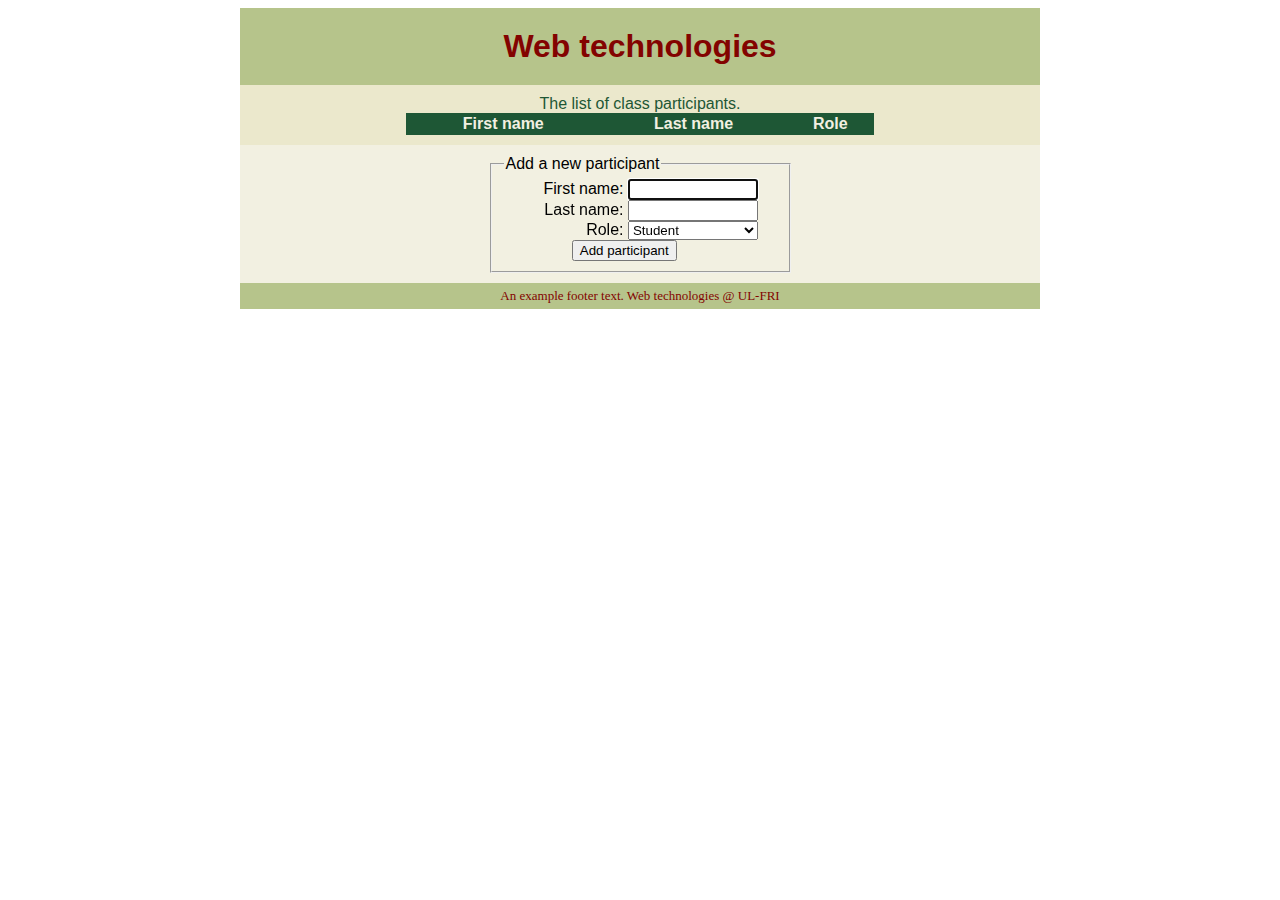
<file: Vaje03/index.html>
<!DOCTYPE html>

<html>

<head>
	<meta charset="UTF-8">
	<link rel="stylesheet" type="text/css" href="style.css" />
	<title>Simple JavaScript App</title>
</head>

<body>
	<header>
		Web technologies
	</header>

	<div id="content1">
		<table id="participant-table">
			<caption>The list of class participants.</caption>
			<tr>
				<th>First name</th>
				<th>Last name</th>
				<th>Role</th>
			</tr>
		</table>
	</div>

	<div id="content2">
		<fieldset>
			<legend>Add a new participant</legend>
			<label for="first">First name: </label>
			<input id="first" type="text" autofocus />

			<label for="last">Last name: </label>
			<input id="last" type="text" />

			<label for="role">Role: </label>
			<select id="role" name="role">
				<option>Lecturer</option>
				<option>Teaching assistant</option>
				<option selected="selected">Student</option>
			</select>

			<button id="addButton">Add participant</button>
		</fieldset>
	</div>

	<footer>
		An example footer text. Web technologies @ UL-FRI
	</footer>

	<script src="https://code.jquery.com/jquery-3.3.1.min.js"
		integrity="sha256-FgpCb/KJQlLNfOu91ta32o/NMZxltwRo8QtmkMRdAu8=" crossorigin="anonymous"></script>
	<script src="script.js"></script>
</body>

</html>
</file>
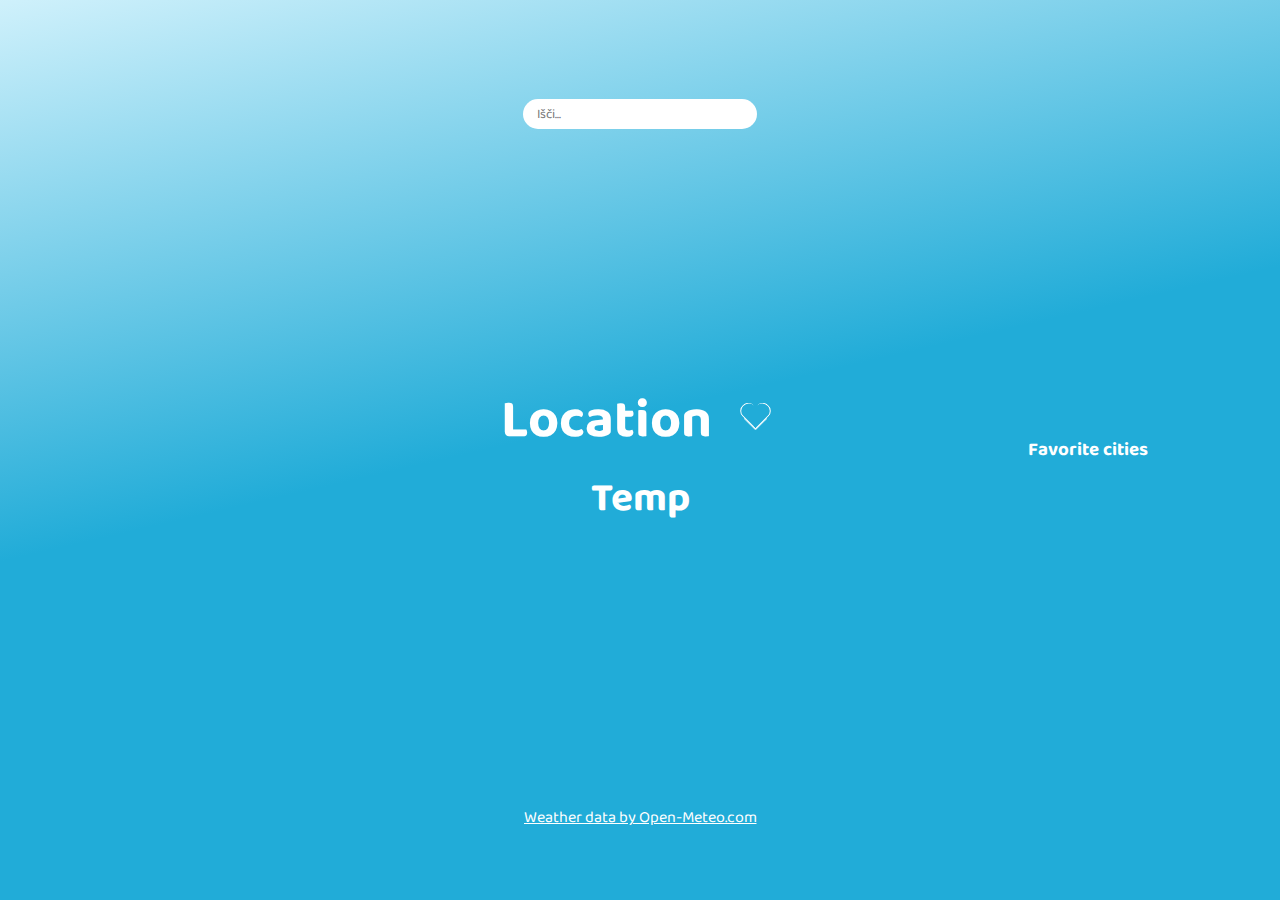
<file: Vremenska Aplikacija/index.html>
<!DOCTYPE html>
<html lang="en">

<head>
    <meta charset="UTF-8">
    <meta http-equiv="X-UA-Compatible" content="IE=edge">
    <meta name="viewport" content="width=device-width, initial-scale=1.0">
    <title>Vreme</title>
    <link rel="stylesheet" href="style.css">
</head>

<body>
    <nav>
        <div class="searchbar">
            <form>
                <div class="search-container">
                    <input type="text" placeholder="Išči...">
                </div>
            </form>
        </div>

        <div class="hamburger" onclick="activateMenu(this)">
            <div class="n1"></div>
            <div class="n2"></div>
            <div class="n3"></div>
        </div>
    </nav>

    <div class="sidebar">
        <h3>Favorite cities</h3>
    </div>

    <div class="weatherdisplay">
        <div class="location">
            <h1 class="location_text">Location</h1>
            <div class="heart-like-button"></div>
        </div>
        <div class="temperature">
            <h2 class="temp_text">Temp</h2>
        </div>
    </div>

    <script src="index.js"></script>
    
    <footer>
        <a href="https://open-meteo.com/">Weather data by Open-Meteo.com</a>
    </footer>
</body>

</html>
</file>
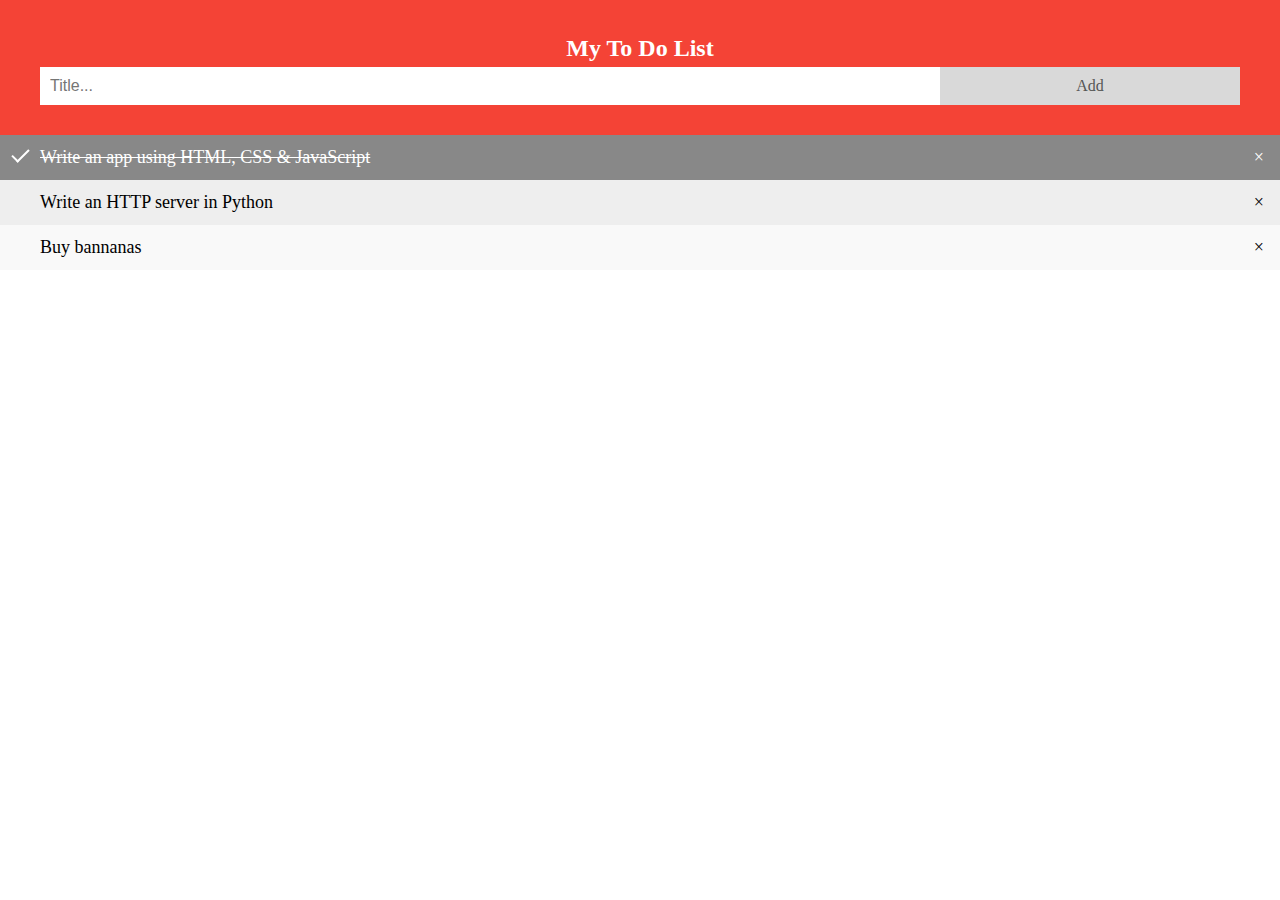
<file: Spletni strežnik/www-data/index.html>
<!DOCTYPE html>

<title>A W3C To-Do app!</title>
<meta charset="UTF-8">
<meta name="viewport" content="width=device-width, initial-scale=1">
<link href="style.css" rel="stylesheet">

<div id="myDIV" class="header">
    <h2 style="margin:5px">My To Do List</h2>
    <input type="text" id="myInput" placeholder="Title...">
    <span onclick="newElement()" class="addBtn">Add</span>
</div>

<ul id="myUL">
    <li class="checked">Write an app using HTML, CSS & JavaScript</li>
    <li>Write an HTTP server in Python</li>
    <li>Buy bannanas</li>
</ul>

<script src="script.js"></script>
</file>
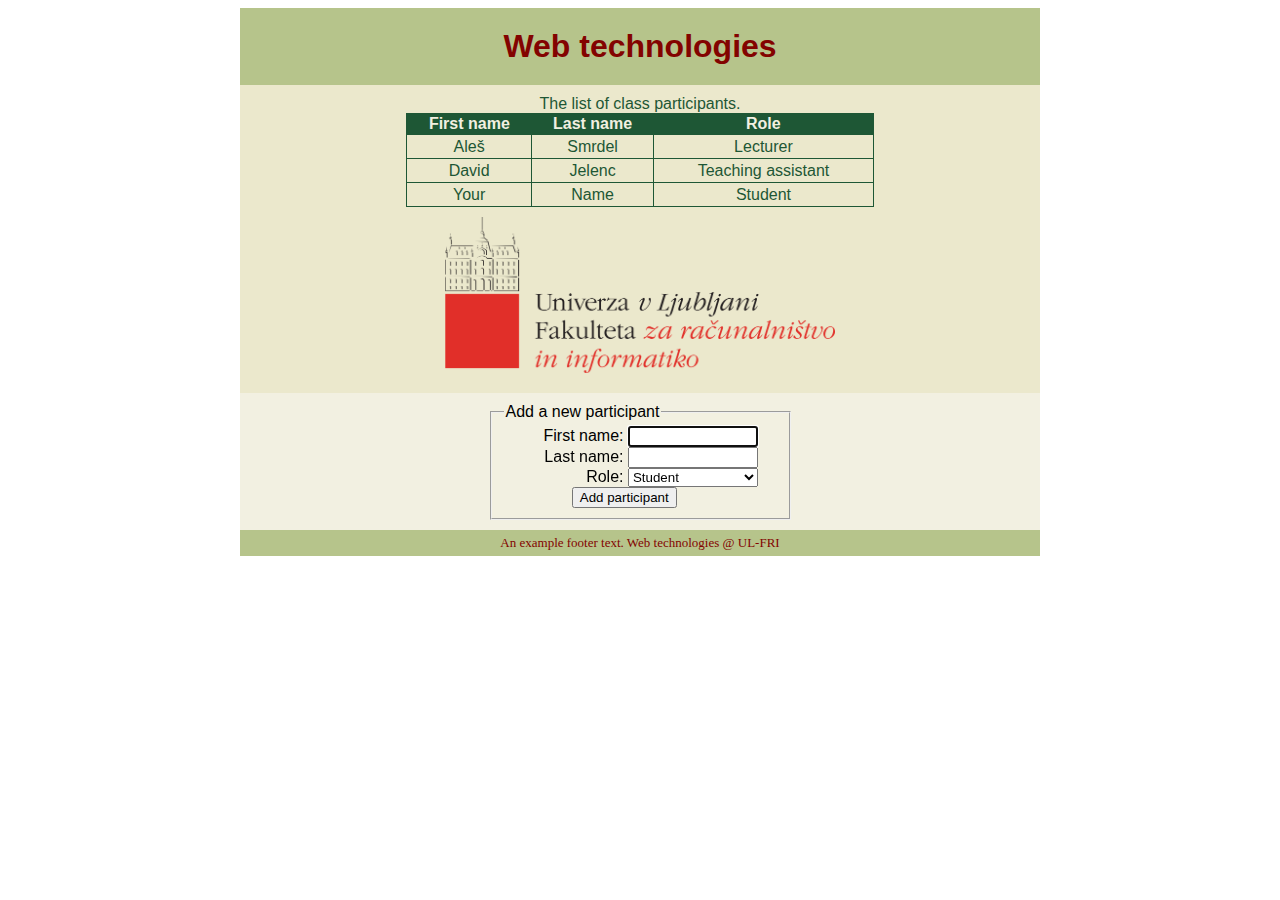
<file: Vaje04/http_server/index.html>
<!DOCTYPE html>

<meta charset="UTF-8">
<link rel="stylesheet" type="text/css" href="style.css"/>

<title>A page</title>

<header>
    Web technologies
</header>

<div id="content1">
    <table id="participant-table">
        <caption>The list of class participants.</caption>
        <tr>
            <th>First name</th>
            <th>Last name</th>
            <th>Role</th>
        </tr>
        <tr>
            <td>Aleš</td>
            <td>Smrdel</td>
            <td>Lecturer</td>
        </tr>
        <tr>
            <td>David</td>
            <td>Jelenc</td>
            <td>Teaching assistant</td>
        </tr>
        <tr>
            <td>Your</td>
            <td>Name</td>
            <td>Student</td>
        </tr>
    </table>

    <img src="fri_logo.png" alt="Image could not be loaded">

</div>

<div id="content2">
    <fieldset>
        <legend>Add a new participant</legend>
        <label for="first">First name: </label>
        <input id="first" type="text" autofocus/>

        <label for="last">Last name: </label>
        <input id="last" type="text"/>

        <label for="role">Role: </label>
        <select id="role" name="role">
            <option>Lecturer</option>
            <option>Teaching assistant</option>
            <option selected="selected">Student</option>
        </select>

        <button id="addButton">Add participant</button>
    </fieldset>
</div>

<footer>
    An example footer text. Web technologies @ UL-FRI
</footer>
</file>
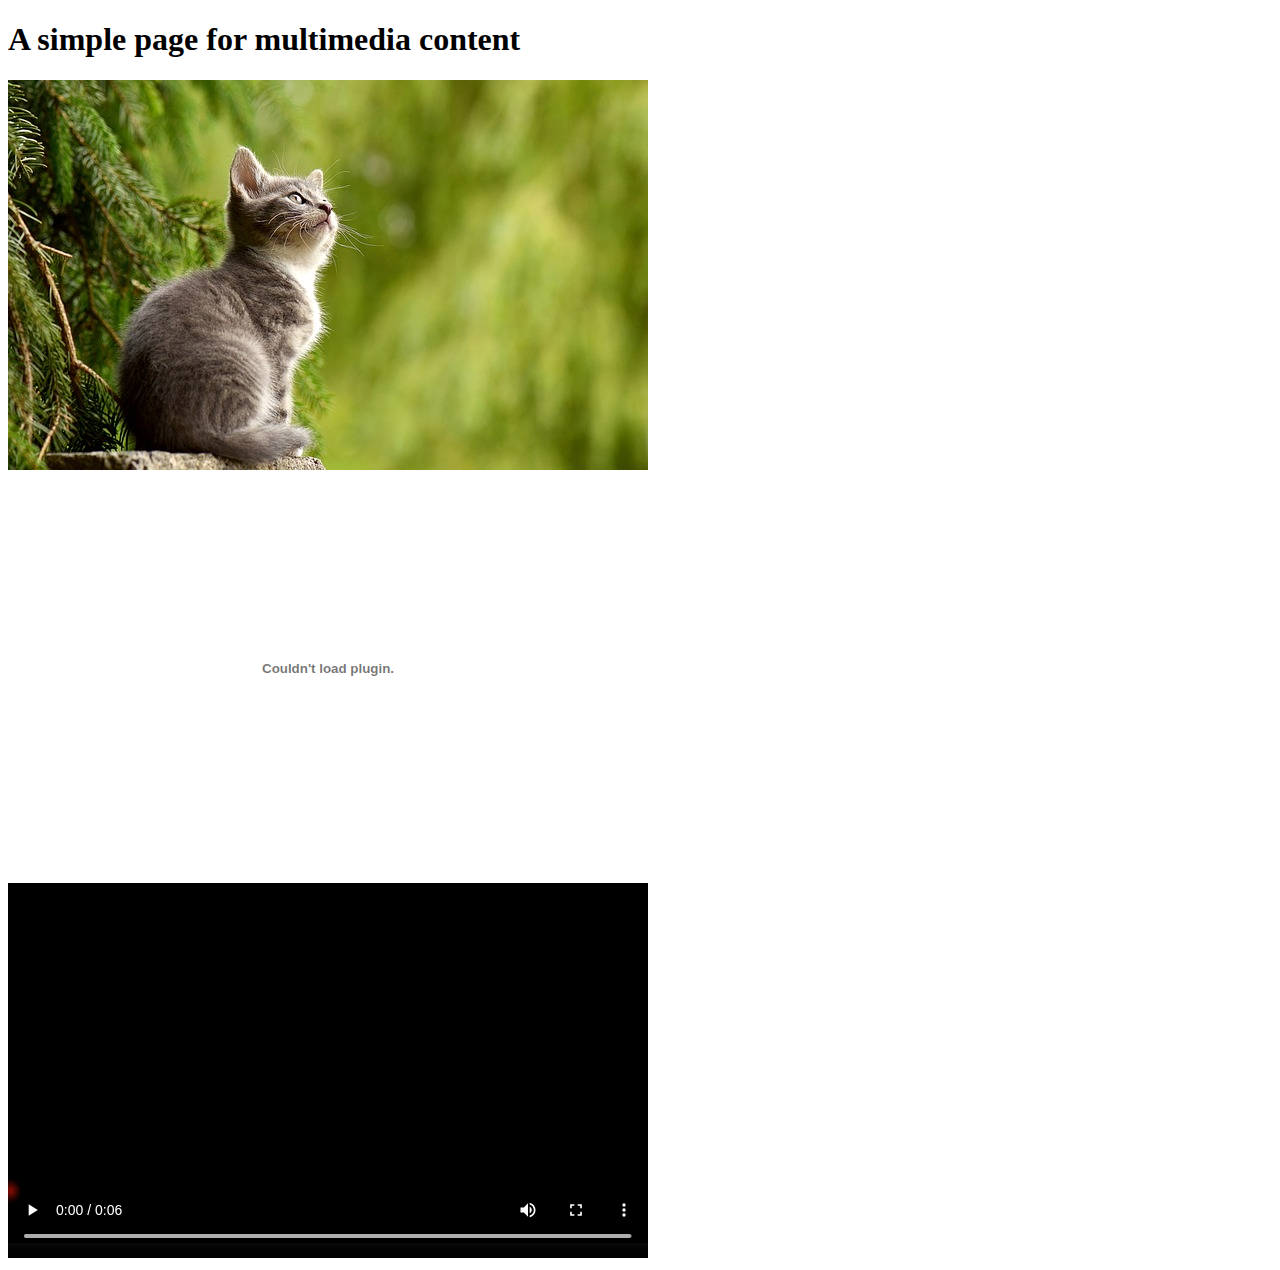
<file: Spletni strežnik/www-data/dir/index.html>
<!DOCTYPE html>

<title>A multimedia test</title>
<meta charset="UTF-8">
<meta name="viewport" content="width=device-width, initial-scale=1">

<style>
  img, object, video {
    max-width: 100%;
    box-sizing: border-box;
  }

</style>

<h1>A simple page for multimedia content</h1>

<img src="image.jpg" alt="A cat">

<object width="640" height="390" data="document.pdf"></object>

<video width="640" height="390" controls autoplay loop>
    <source src="video.mp4" type="video/mp4">
</video>
</file>
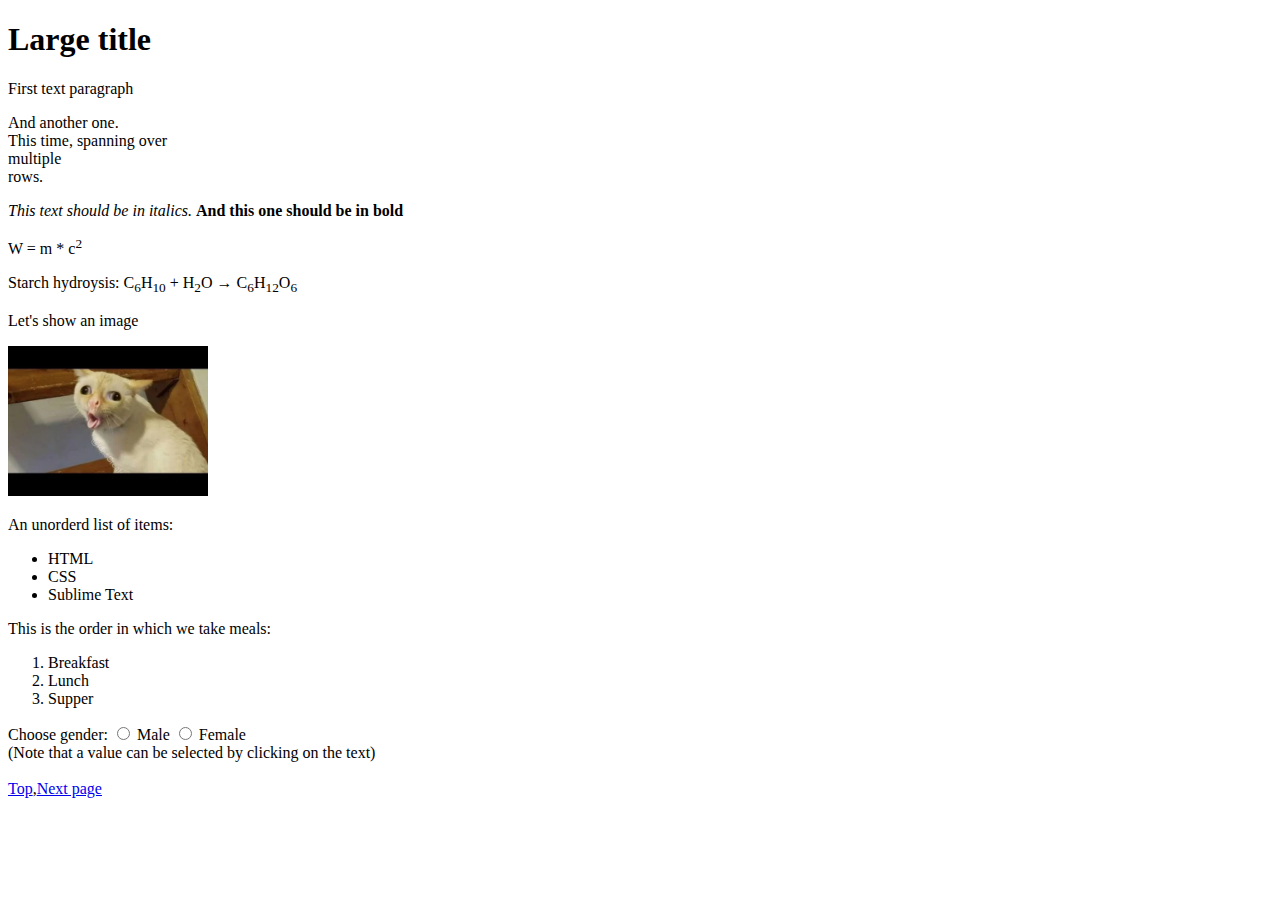
<file: Vaje01/a1.html>
<!DOCTYPE html>
<html lang="en">

<head>
    <meta charset="UTF-8">
    <meta http-equiv="X-UA-Compatible" content="IE=edge">
    <meta name="viewport" content="width=device-width, initial-scale=1.0">
    <title>Vaja 1</title>
</head>

<body>
    <h1>Large title</h1>
    <p>First text paragraph</p>

    <p>And another one.<br>This time, spanning over<br>multiple <br>rows.</p>

    <i>This text should be in italics.</i>

    <b>And this one should be in bold</b> <br>

    <p>W = m * c<sup>2</sup></p>

    <p>Starch hydroysis: C<sub>6</sub>H<sub>10</sub> + H<sub>2</sub>O &#8594; C<sub>6</sub>H<sub>12</sub>O<sub>6</sub>
    </p>

    <p>Let's show an image</p>

    <picture>
        <source media="(max-width: 300px)" srcset="fetchimage.webp" type="image/webp">
        <source media="(max-width: 300px)" srcset="fetchimage.jpg" type="image/jpeg">
        <img src="fetchimage.webp" alt="muck" style="max-width: 200px;">
    </picture>

    <p>An unorderd list of items:</p>
    <ul>
        <li>HTML</li>
        <li>CSS</li>
        <li>Sublime Text</li>
    </ul>

    <p>This is the order in which we take meals:</p>

    <ol>
        <li>Breakfast</li>
        <li>Lunch</li>
        <li>Supper</li>
    </ol>

    <form>
        <label for="gender">Choose gender:</label>
        <input type="radio" id="male" name="gender" value="male">
        <label for="male">Male</label>
        <input type="radio" id="female" name="gender" value="female">
        <label for="female">Female</label>
    </form>
    (Note that a value can be selected by clicking on the text) <br><br>

    <a href="#">Top</a>,<a href="#">Next page</a>
</body>

</html>
</file>
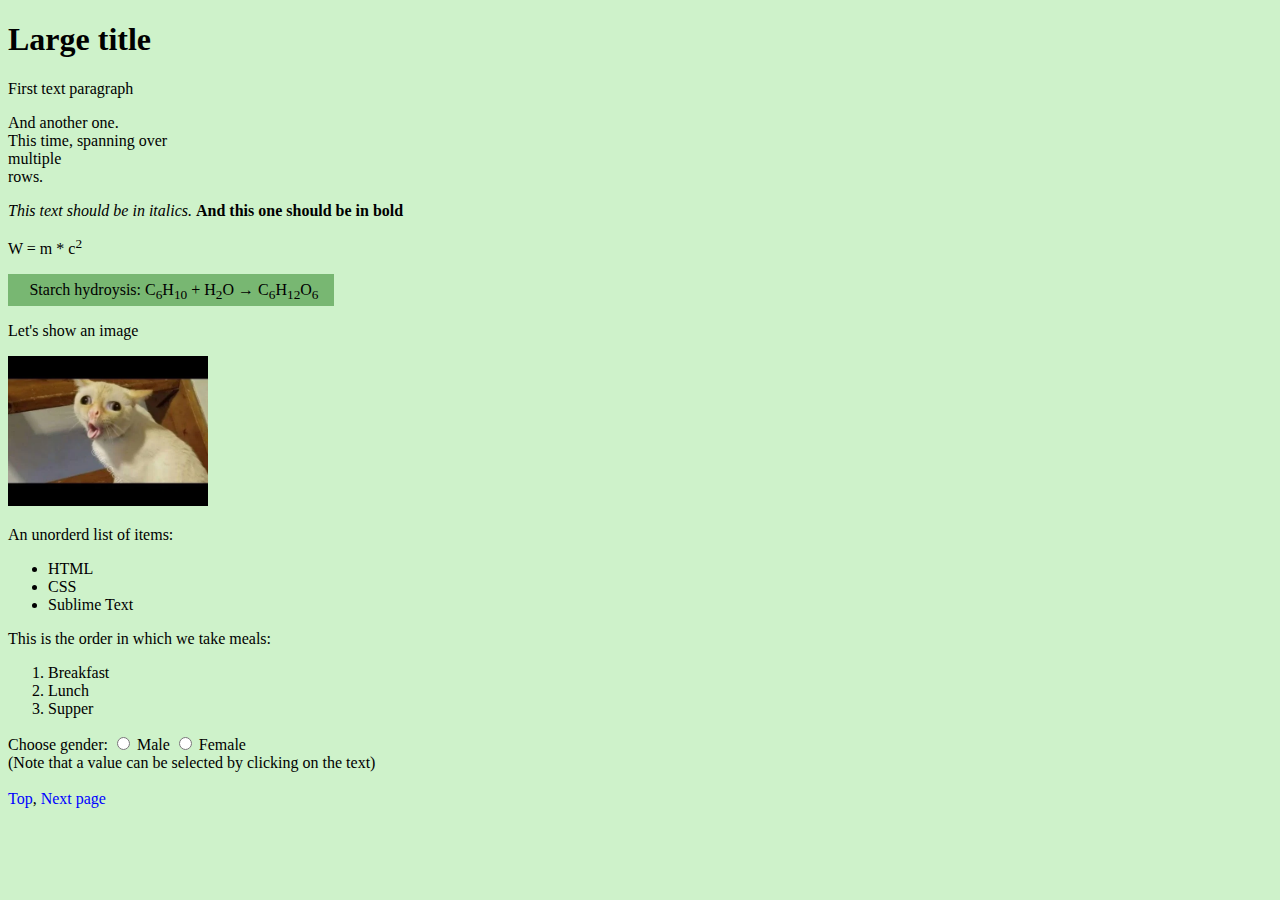
<file: Vaje01/a2.html>
<!DOCTYPE html>
<html lang="en">

<head>
    <meta charset="UTF-8">
    <meta http-equiv="X-UA-Compatible" content="IE=edge">
    <meta name="viewport" content="width=device-width, initial-scale=1.0">
    <title>Vaja 1</title>
</head>

<body style="background-color: #cef2ca;">
    <h1>Large title</h1>
    <p>First text paragraph</p>

    <p>And another one.<br>This time, spanning over<br>multiple <br>rows.</p>

    <i>This text should be in italics.</i>

    <b>And this one should be in bold</b> <br>

    <p>W = m * c<sup>2</sup></p>

    <div style="
    width: 20em;
    height: 2em;
    background-color: #78b772;
    padding: 0px 0px 0px 6px;
    ">
        <p style="text-align: center; line-height: 2em;">Starch hydroysis: C<sub>6</sub>H<sub>10</sub> + H<sub>2</sub>O
            &#8594; C<sub>6</sub>H<sub>12</sub>O<sub>6</sub></p>
    </div>

    <p>Let's show an image</p>

    <picture>
        <source media=" (max-width: 300px)" srcset="fetchimage.webp" type="image/webp">
        <source media="(max-width: 300px)" srcset="fetchimage.jpg" type="image/jpeg">
        <img src="fetchimage.webp" alt="muck" style="max-width: 200px;">
    </picture>

    <p>An unorderd list of items:</p>
    <ul>
        <li>HTML</li>
        <li>CSS</li>
        <li>Sublime Text</li>
    </ul>

    <p>This is the order in which we take meals:</p>

    <ol>
        <li>Breakfast</li>
        <li>Lunch</li>
        <li>Supper</li>
    </ol>

    <form>
        <label for="gender">Choose gender:</label>
        <input type="radio" id="male" name="gender" value="male">
        <label for="male">Male</label>
        <input type="radio" id="female" name="gender" value="female">
        <label for="female">Female</label>
    </form>
    (Note that a value can be selected by clicking on the text) <br><br>

    <style>
        a.linki:hover {
            background-color: yellow;
        }
    </style>


    <a class="linki" href="#" style="color: blue; text-decoration: none;">Top</a>, <a class="linki" href="#"
        style="color: blue; text-decoration: none;">Next page</a>
</body>

</html>
</file>
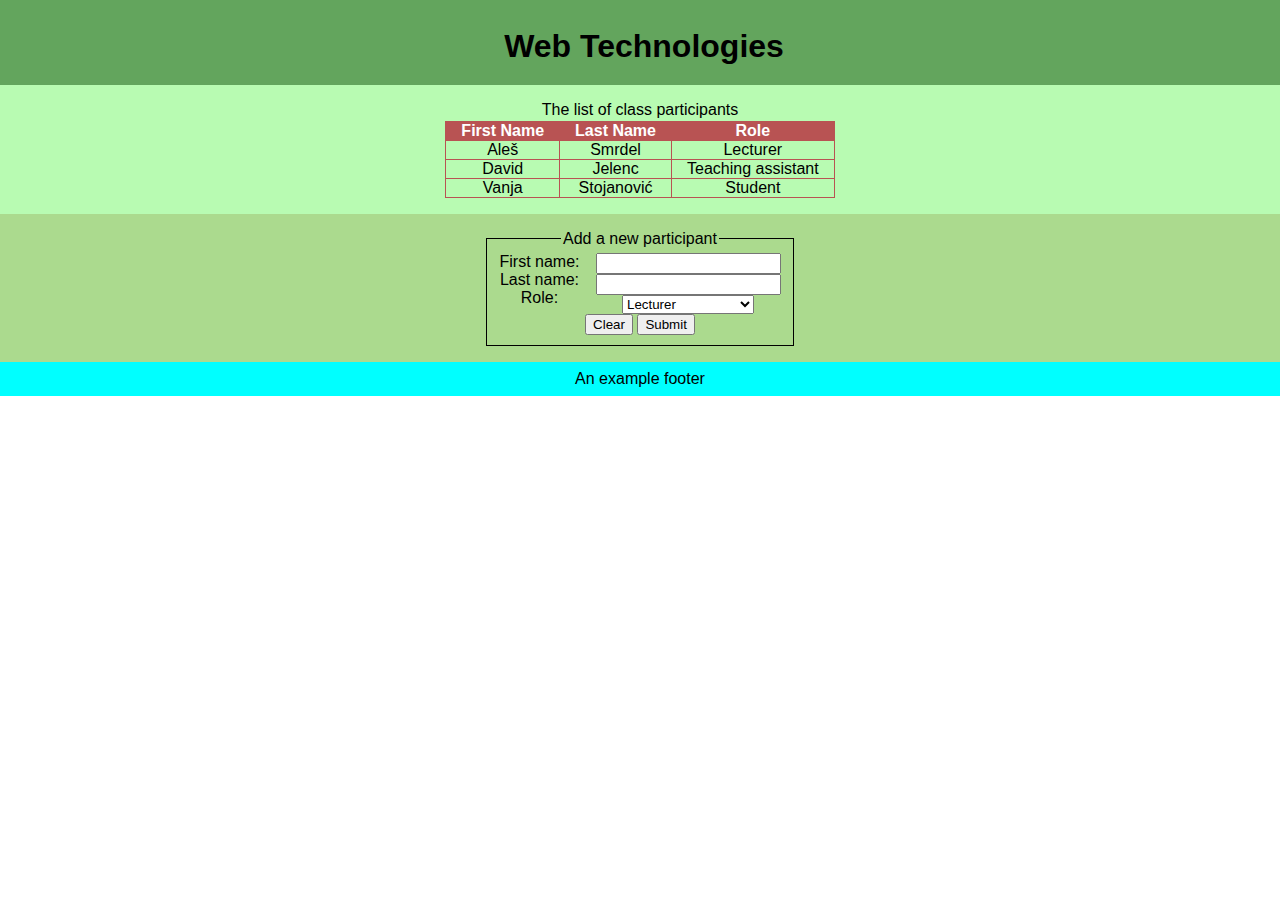
<file: Vaje01/a3.html>
<!DOCTYPE html>
<html lang="en">

<head>
    <meta charset="UTF-8">
    <meta http-equiv="X-UA-Compatible" content="IE=edge">
    <meta name="viewport" content="width=device-width, initial-scale=1.0">
    <link rel="stylesheet" href="style.css">
    <title>Document</title>
</head>

<body>
    <div class="header">
        <h1 style="line-height: 1em; padding: 0.7em 0 0.7em 0; margin: 0;">Web Technologies</h1>
    </div>
    <div class="table">
        The list of class participants
        <div style="margin-top: 2px;">
            <table>
                <tr>
                    <th>First Name</th>
                    <th>Last Name</th>
                    <th>Role</th>
                </tr>
                <tr>
                    <td>Aleš</td>
                    <td>Smrdel</td>
                    <td>Lecturer</td>
                </tr>
                <tr>
                    <td>David</td>
                    <td>Jelenc</td>
                    <td>Teaching assistant</td>
                </tr>
                <tr>
                    <td>Vanja</td>
                    <td>Stojanović</td>
                    <td>Student</td>
                </tr>
            </table>
        </div>
    </div>
    <div class="form-wrapper">
        <div>
            <form>
                <fieldset style="border-collapse: collapse; border: 1px solid black;">
                    <legend>Add a new participant</legend> 
                    <div style="display: flex; flex-direction: row;">
                        <div style="padding-right: 1em;">
                            <label for="first-name">First name:</label> <br>
                            <label for="last-name">Last name:</label> <br>
                            <label for="role">Role:</label> <br>
                        </div>
                        <div>
                            <input type="text" id="first-name" name="first-name"> <br>
                            <input type="text" id="last-name" name="last-name"> <br>
                            <select id="role" name="role"> <br>
                                <option value="manager">Lecturer</option>
                                <option value="employee">Teaching assistant</option>
                                <option value="intern">Student</option>
                            </select>
                        </div>
                    </div>
                    <div style="text-align: center;">
                        <button type="button">Clear</button>
                        <input type="submit" value="Submit">
                    </div>
                </fieldset>
            </form>
        </div>
    </div>
</body>

<footer>An example footer</footer>

</html>
</file>
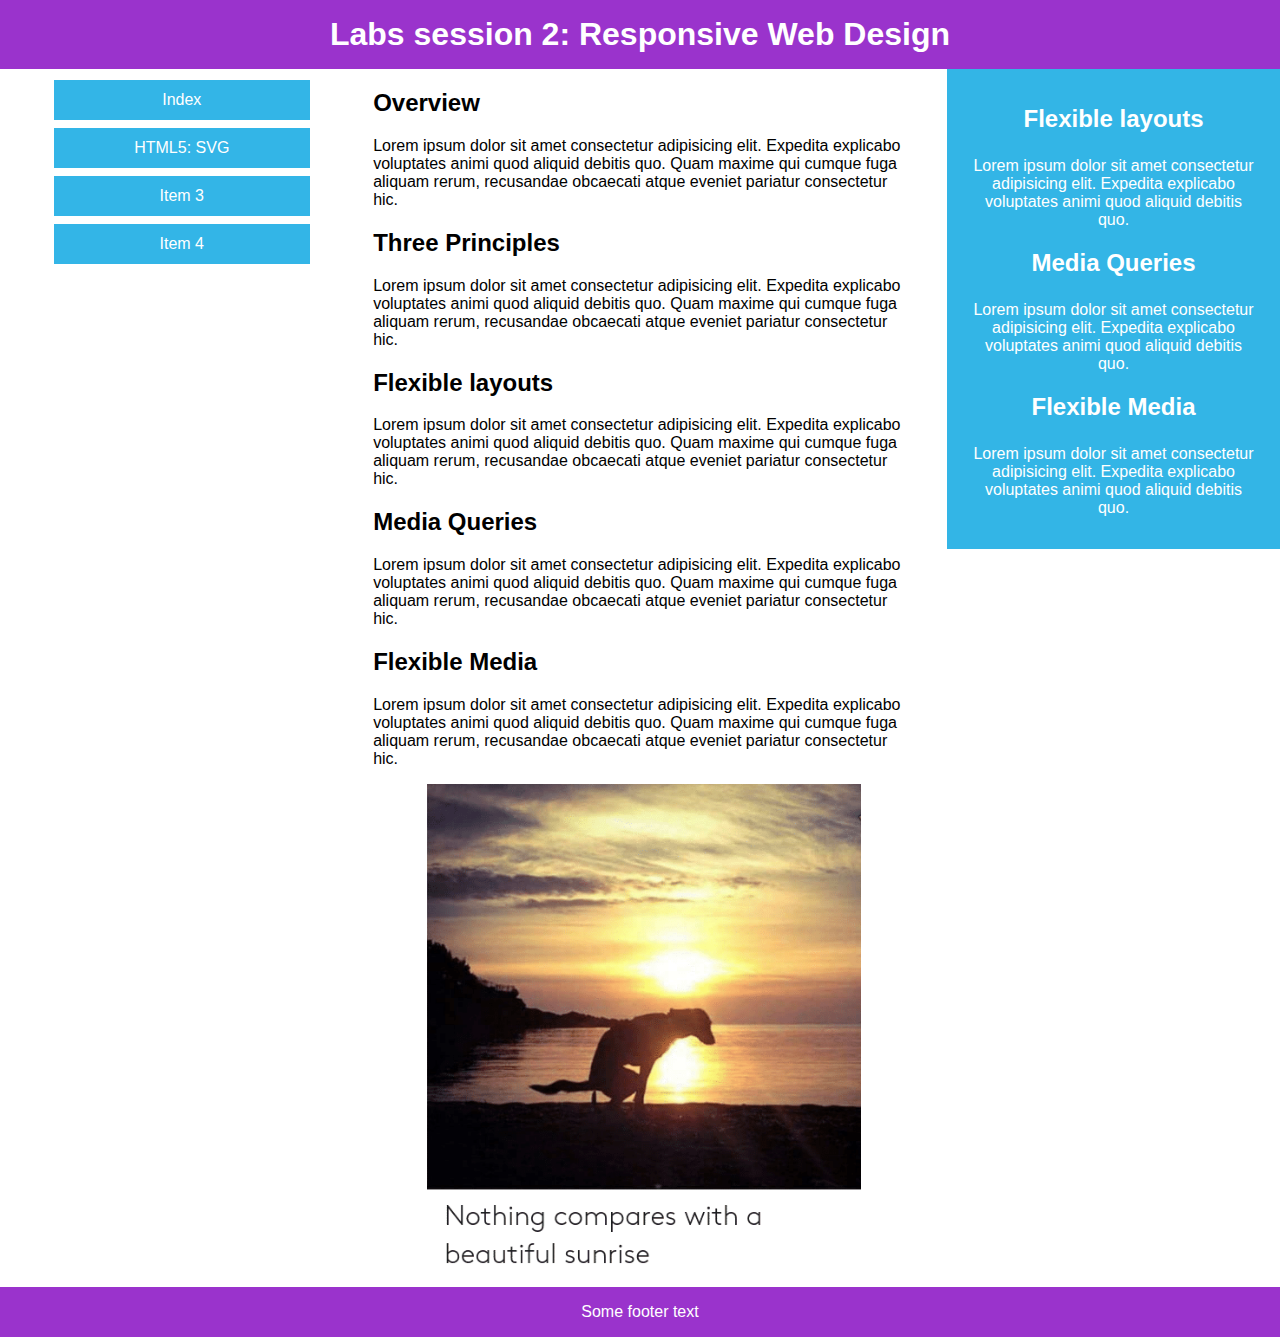
<file: Vaje02/assignment1.html>
<!DOCTYPE html>
<html lang="en">

<head>
    <meta charset="UTF-8">
    <meta http-equiv="X-UA-Compatible" content="IE=edge">
    <meta name="viewport" content="width=device-width, initial-scale=1.0">
    <title>Assignment 1</title>
    <link href="style.css" rel="stylesheet">
</head>

<body>
    <header>
        <h1>Labs session 2: Responsive Web Design</h1>
    </header>

    <div class="content-flexbox">
        <nav>
            <button>Index</button>
            <button onclick="location.href='http:\/\/127.0.0.1:5500/Vaje02/HTML5%3A%20SVG.html'">HTML5: SVG</button>
            <button>Item 3</button>
            <button>Item 4</button>
        </nav>

        <div class="text">
            <h2>Overview</h2>
            <p>Lorem ipsum dolor sit amet consectetur adipisicing elit. Expedita explicabo voluptates animi quod aliquid
                debitis quo. Quam maxime qui cumque fuga aliquam rerum, recusandae obcaecati atque eveniet pariatur
                consectetur hic.</p>

            <h2>Three Principles</h2>
            <p>Lorem ipsum dolor sit amet consectetur adipisicing elit. Expedita explicabo voluptates animi quod aliquid
                debitis quo. Quam maxime qui cumque fuga aliquam rerum, recusandae obcaecati atque eveniet pariatur
                consectetur hic.</p>

            <h2>Flexible layouts</h2>
            <p>Lorem ipsum dolor sit amet consectetur adipisicing elit. Expedita explicabo voluptates animi quod aliquid
                debitis quo. Quam maxime qui cumque fuga aliquam rerum, recusandae obcaecati atque eveniet pariatur
                consectetur hic.</p>

            <h2>Media Queries</h2>
            <p>Lorem ipsum dolor sit amet consectetur adipisicing elit. Expedita explicabo voluptates animi quod aliquid
                debitis quo. Quam maxime qui cumque fuga aliquam rerum, recusandae obcaecati atque eveniet pariatur
                consectetur hic.</p>

            <h2>Flexible Media</h2>
            <p>Lorem ipsum dolor sit amet consectetur adipisicing elit. Expedita explicabo voluptates animi quod aliquid
                debitis quo. Quam maxime qui cumque fuga aliquam rerum, recusandae obcaecati atque eveniet pariatur
                consectetur hic.</p>

            <div>
                <picture>
                    <img src="nothing-compares-with-a-beautiful-sunrise-45004373.png" alt="sinruse">
                </picture>
            </div>
        </div>

        <div class="sidetext">
            <h2>Flexible layouts</h2>
            <p>Lorem ipsum dolor sit amet consectetur adipisicing elit. Expedita explicabo voluptates animi quod aliquid
                debitis quo.</p>

            <h2>Media Queries</h2>
            <p>Lorem ipsum dolor sit amet consectetur adipisicing elit. Expedita explicabo voluptates animi quod aliquid
                debitis quo. </p>

            <h2>Flexible Media</h2>
            <p>Lorem ipsum dolor sit amet consectetur adipisicing elit. Expedita explicabo voluptates animi quod aliquid
                debitis quo.</p>
        </div>

    </div>


    <footer>
        Some footer text
    </footer>
</body>

</html>
</file>
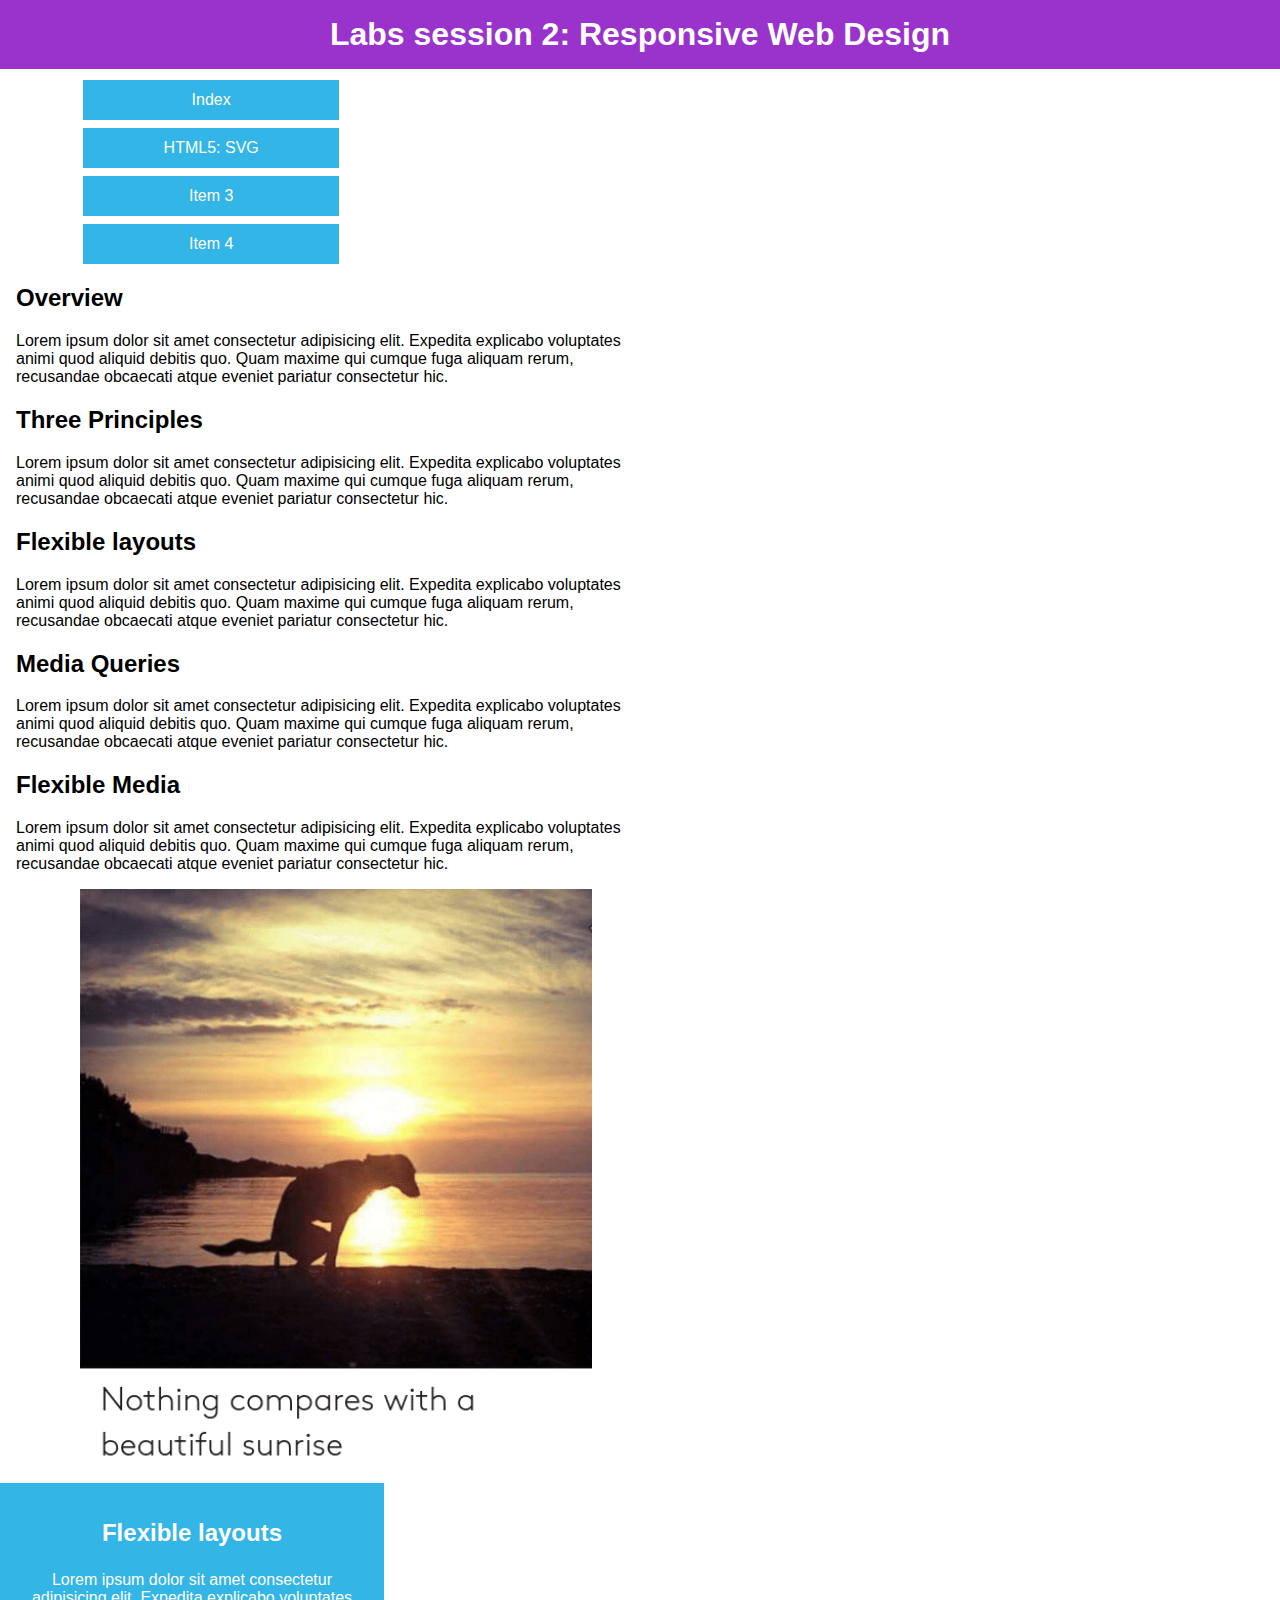
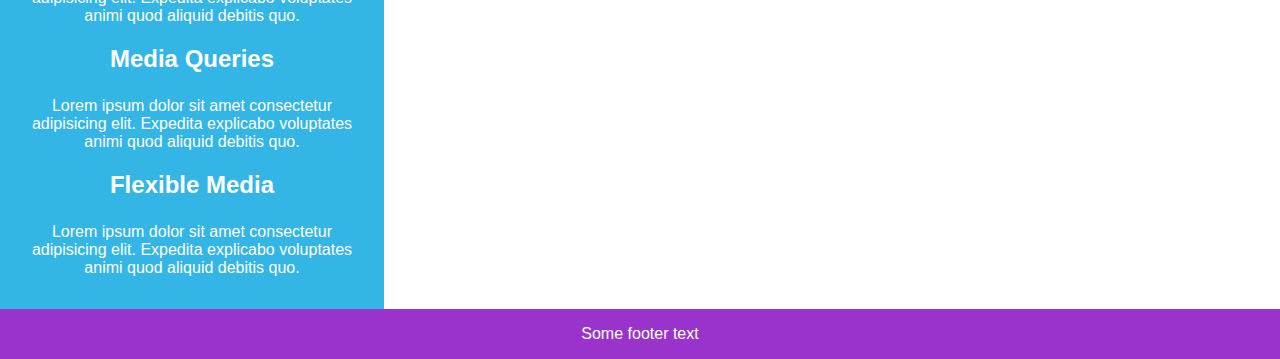
<file: Vaje02/assignment2.html>
<!DOCTYPE html>
<html lang="en">

<head>
    <meta charset="UTF-8">
    <meta http-equiv="X-UA-Compatible" content="IE=edge">
    <meta name="viewport" content="width=device-width, initial-scale=1.0">
    <title>Assignment 1</title>
    <link href="style2.css" rel="stylesheet">
</head>

<body>
    <header>
        <h1>Labs session 2: Responsive Web Design</h1>
    </header>

    <div class="content-flexbox">
        <nav>
            <button>Index</button>
            <button onclick="location.href='http:\/\/127.0.0.1:5500/Vaje02/HTML5%3A%20SVG.html'">HTML5: SVG</button>
            <button>Item 3</button>
            <button>Item 4</button>
        </nav>

        <div class="text">
            <h2>Overview</h2>
            <p>Lorem ipsum dolor sit amet consectetur adipisicing elit. Expedita explicabo voluptates animi quod aliquid
                debitis quo. Quam maxime qui cumque fuga aliquam rerum, recusandae obcaecati atque eveniet pariatur
                consectetur hic.</p>

            <h2>Three Principles</h2>
            <p>Lorem ipsum dolor sit amet consectetur adipisicing elit. Expedita explicabo voluptates animi quod aliquid
                debitis quo. Quam maxime qui cumque fuga aliquam rerum, recusandae obcaecati atque eveniet pariatur
                consectetur hic.</p>

            <h2>Flexible layouts</h2>
            <p>Lorem ipsum dolor sit amet consectetur adipisicing elit. Expedita explicabo voluptates animi quod aliquid
                debitis quo. Quam maxime qui cumque fuga aliquam rerum, recusandae obcaecati atque eveniet pariatur
                consectetur hic.</p>

            <h2>Media Queries</h2>
            <p>Lorem ipsum dolor sit amet consectetur adipisicing elit. Expedita explicabo voluptates animi quod aliquid
                debitis quo. Quam maxime qui cumque fuga aliquam rerum, recusandae obcaecati atque eveniet pariatur
                consectetur hic.</p>

            <h2>Flexible Media</h2>
            <p>Lorem ipsum dolor sit amet consectetur adipisicing elit. Expedita explicabo voluptates animi quod aliquid
                debitis quo. Quam maxime qui cumque fuga aliquam rerum, recusandae obcaecati atque eveniet pariatur
                consectetur hic.</p>

            <div>
                <picture>
                    <img src="nothing-compares-with-a-beautiful-sunrise-45004373.png" alt="sinruse">
                </picture>
            </div>
        </div>

        <div class="sidetext">
            <h2>Flexible layouts</h2>
            <p>Lorem ipsum dolor sit amet consectetur adipisicing elit. Expedita explicabo voluptates animi quod aliquid
                debitis quo.</p>

            <h2>Media Queries</h2>
            <p>Lorem ipsum dolor sit amet consectetur adipisicing elit. Expedita explicabo voluptates animi quod aliquid
                debitis quo. </p>

            <h2>Flexible Media</h2>
            <p>Lorem ipsum dolor sit amet consectetur adipisicing elit. Expedita explicabo voluptates animi quod aliquid
                debitis quo.</p>
        </div>

    </div>


    <footer>
        Some footer text
    </footer>
</body>

</html>
</file>
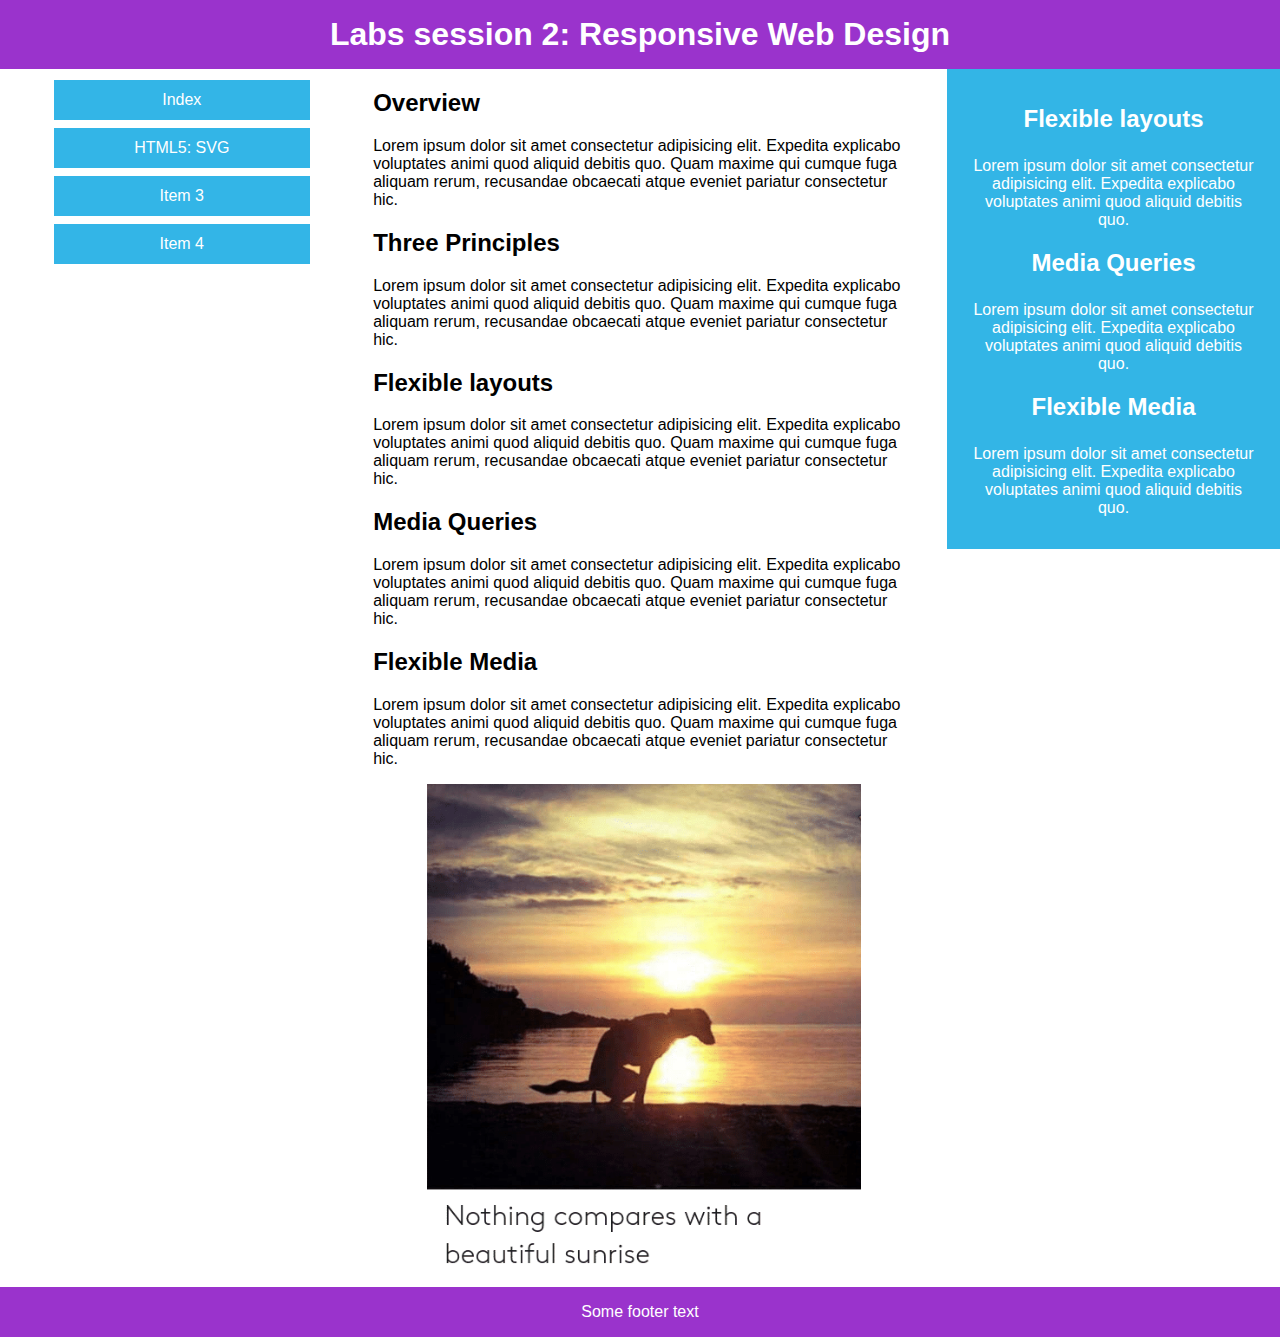
<file: Vaje02/assignment3.html>
<!DOCTYPE html>
<html lang="en">

<head>
    <meta charset="UTF-8">
    <meta http-equiv="X-UA-Compatible" content="IE=edge">
    <meta name="viewport" content="width=device-width, initial-scale=1.0">
    <title>Assignment 1</title>
    <link href="style2.css" rel="stylesheet">
</head>

<body>
    <header>
        <h1>Labs session 2: Responsive Web Design</h1>
    </header>

    <div class="content-grid">
        <nav>
            <button>Index</button>
            <button onclick="location.href='http:\/\/127.0.0.1:5500/Vaje02/HTML5%3A%20SVG.html'">HTML5: SVG</button>
            <button>Item 3</button>
            <button>Item 4</button>
        </nav>

        <div class="text">
            <h2>Overview</h2>
            <p>Lorem ipsum dolor sit amet consectetur adipisicing elit. Expedita explicabo voluptates animi quod aliquid
                debitis quo. Quam maxime qui cumque fuga aliquam rerum, recusandae obcaecati atque eveniet pariatur
                consectetur hic.</p>

            <h2>Three Principles</h2>
            <p>Lorem ipsum dolor sit amet consectetur adipisicing elit. Expedita explicabo voluptates animi quod aliquid
                debitis quo. Quam maxime qui cumque fuga aliquam rerum, recusandae obcaecati atque eveniet pariatur
                consectetur hic.</p>

            <h2>Flexible layouts</h2>
            <p>Lorem ipsum dolor sit amet consectetur adipisicing elit. Expedita explicabo voluptates animi quod aliquid
                debitis quo. Quam maxime qui cumque fuga aliquam rerum, recusandae obcaecati atque eveniet pariatur
                consectetur hic.</p>

            <h2>Media Queries</h2>
            <p>Lorem ipsum dolor sit amet consectetur adipisicing elit. Expedita explicabo voluptates animi quod aliquid
                debitis quo. Quam maxime qui cumque fuga aliquam rerum, recusandae obcaecati atque eveniet pariatur
                consectetur hic.</p>

            <h2>Flexible Media</h2>
            <p>Lorem ipsum dolor sit amet consectetur adipisicing elit. Expedita explicabo voluptates animi quod aliquid
                debitis quo. Quam maxime qui cumque fuga aliquam rerum, recusandae obcaecati atque eveniet pariatur
                consectetur hic.</p>

            <div>
                <picture>
                    <img src="nothing-compares-with-a-beautiful-sunrise-45004373.png" alt="sinruse">
                </picture>
            </div>
        </div>

        <div class="sidetext">
            <h2>Flexible layouts</h2>
            <p>Lorem ipsum dolor sit amet consectetur adipisicing elit. Expedita explicabo voluptates animi quod aliquid
                debitis quo.</p>

            <h2>Media Queries</h2>
            <p>Lorem ipsum dolor sit amet consectetur adipisicing elit. Expedita explicabo voluptates animi quod aliquid
                debitis quo. </p>

            <h2>Flexible Media</h2>
            <p>Lorem ipsum dolor sit amet consectetur adipisicing elit. Expedita explicabo voluptates animi quod aliquid
                debitis quo.</p>
        </div>

    </div>


    <footer>
        Some footer text
    </footer>
</body>

</html>
</file>
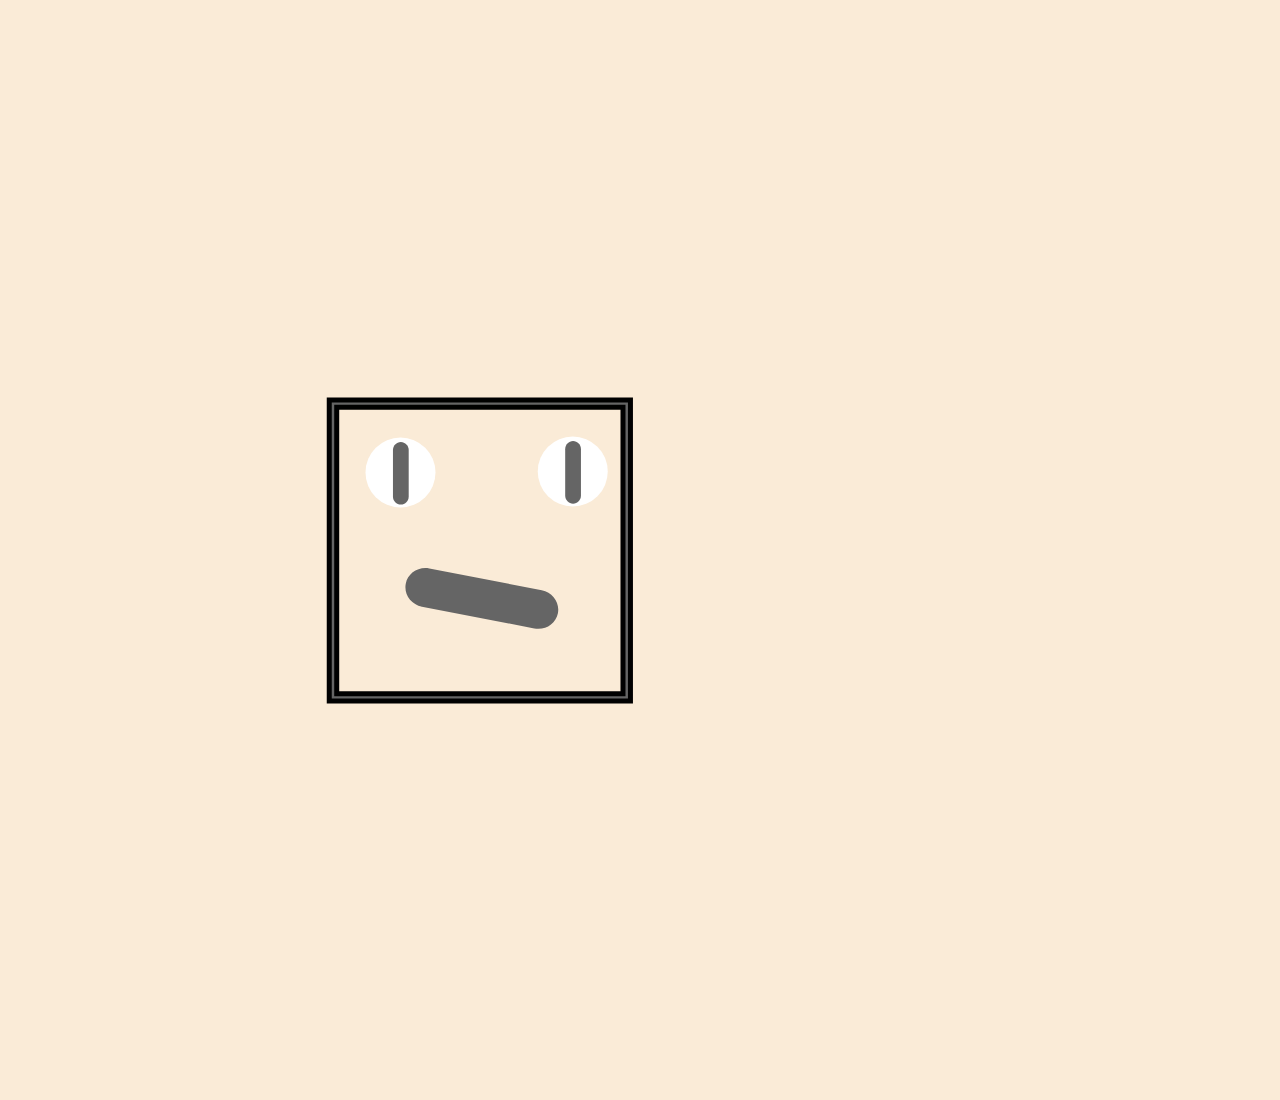
<file: Vaje02/HTML5: SVG.html>
<!DOCTYPE html>
<html lang="en">
<head>
    <meta charset="UTF-8">
    <meta http-equiv="X-UA-Compatible" content="IE=edge">
    <meta name="viewport" content="width=device-width, initial-scale=1.0">
    <title>Assignment 1</title>
</head>
<body style="background-color: antiquewhite;">
    <svg xmlns="http://www.w3.org/2000/svg" xmlns:xlink="http://www.w3.org/1999/xlink" version="1.1" width="1080" height="1080" viewBox="0 0 1080 1080" xml:space="preserve">
        <desc>Created with Fabric.js 5.2.4</desc>
        <defs>
        </defs>
        <g transform="matrix(1 0 0 1 540 540)" id="1a81f88f-8b37-4cfa-9695-b6769ed73604"  >
        <rect style="stroke: none; stroke-width: 1; stroke-dasharray: none; stroke-linecap: butt; stroke-dashoffset: 0; stroke-linejoin: miter; stroke-miterlimit: 4; fill: rgb(255,255,255); fill-rule: nonzero; opacity: 1; visibility: hidden;" vector-effect="non-scaling-stroke"  x="-540" y="-540" rx="0" ry="0" width="1080" height="1080" />
        </g>
        <g transform="matrix(1 0 0 1 540 540)" id="3398ef26-589e-4846-ad87-cf91bac6a949"  >
        </g>
        <g transform="matrix(3.73 0 0 3.73 471.85 542.5)" id="a11b5e27-3a9f-4e9c-bcbd-a2ec188a84a0"  >
        <path style="stroke: rgb(0,0,0); stroke-width: 5; stroke-dasharray: none; stroke-linecap: butt; stroke-dashoffset: 0; stroke-linejoin: miter; stroke-miterlimit: 4; fill: rgb(101,101,101); fill-rule: nonzero; opacity: 1;" vector-effect="non-scaling-stroke"  transform=" translate(-50, -50)" d="M 90.375 90.375 L 9.625 90.375 L 9.625 9.625 L 90.375 9.625 L 90.375 90.375 z M 11.625 88.375 L 88.375 88.375 L 88.375 11.625 L 11.625 11.625 L 11.625 88.375 z" stroke-linecap="round" />
        </g>
        <g transform="matrix(1 0 0 1 564.75 463.5)" id="7982eb30-3a41-4f75-ba17-1f924b4a5424"  >
        <circle style="stroke: rgb(0,0,0); stroke-width: 0; stroke-dasharray: none; stroke-linecap: butt; stroke-dashoffset: 0; stroke-linejoin: miter; stroke-miterlimit: 4; fill: rgb(255,255,255); fill-rule: nonzero; opacity: 1;" vector-effect="non-scaling-stroke"  cx="0" cy="0" r="35" />
        </g>
        <g transform="matrix(1 0 0 1 392.5 464.5)" id="7982eb30-3a41-4f75-ba17-1f924b4a5424"  >
        <circle style="stroke: rgb(0,0,0); stroke-width: 0; stroke-dasharray: none; stroke-linecap: butt; stroke-dashoffset: 0; stroke-linejoin: miter; stroke-miterlimit: 4; fill: rgb(255,255,255); fill-rule: nonzero; opacity: 1;" vector-effect="non-scaling-stroke"  cx="0" cy="0" r="35" />
        </g>
        <g transform="matrix(1.7 0.33 -0.33 1.7 473.84 590.42)" id="ef3c93ae-bed0-4314-b7be-a8f1fe51d52c"  >
        <path style="stroke: rgb(0,0,0); stroke-width: 0; stroke-dasharray: none; stroke-linecap: butt; stroke-dashoffset: 0; stroke-linejoin: miter; stroke-miterlimit: 4; fill: rgb(101,101,101); fill-rule: nonzero; opacity: 1;" vector-effect="non-scaling-stroke"  transform=" translate(-50, -50)" d="M 94.75 50 C 94.75 56.213 89.514 61.25 83.054 61.25 L 16.946 61.25 C 10.486 61.25 5.25 56.213 5.25 50 L 5.25 50 C 5.25 43.787 10.486 38.75 16.945999999999998 38.75 L 83.053 38.75 C 89.514 38.75 94.75 43.787 94.75 50 L 94.75 50 z" stroke-linecap="round" />
        </g>
        <g transform="matrix(0 0.7 -0.7 0 565.07 464.35)"  >
        <path style="stroke: rgb(0,0,0); stroke-width: 0; stroke-dasharray: none; stroke-linecap: butt; stroke-dashoffset: 0; stroke-linejoin: miter; stroke-miterlimit: 4; fill: rgb(101,101,101); fill-rule: nonzero; opacity: 1;" vector-effect="non-scaling-stroke"  transform=" translate(-50, -50)" d="M 94.75 50 C 94.75 56.213 89.514 61.25 83.054 61.25 L 16.946 61.25 C 10.486 61.25 5.25 56.213 5.25 50 L 5.25 50 C 5.25 43.787 10.486 38.75 16.945999999999998 38.75 L 83.053 38.75 C 89.514 38.75 94.75 43.787 94.75 50 L 94.75 50 z" stroke-linecap="round" />
        </g>
        <g transform="matrix(0 0.7 -0.7 0 392.83 465.26)"  >
        <path style="stroke: rgb(0,0,0); stroke-width: 0; stroke-dasharray: none; stroke-linecap: butt; stroke-dashoffset: 0; stroke-linejoin: miter; stroke-miterlimit: 4; fill: rgb(101,101,101); fill-rule: nonzero; opacity: 1;" vector-effect="non-scaling-stroke"  transform=" translate(-50, -50)" d="M 94.75 50 C 94.75 56.213 89.514 61.25 83.054 61.25 L 16.946 61.25 C 10.486 61.25 5.25 56.213 5.25 50 L 5.25 50 C 5.25 43.787 10.486 38.75 16.945999999999998 38.75 L 83.053 38.75 C 89.514 38.75 94.75 43.787 94.75 50 L 94.75 50 z" stroke-linecap="round" />
        </g>
        </svg>
</body>
</html>
</file>
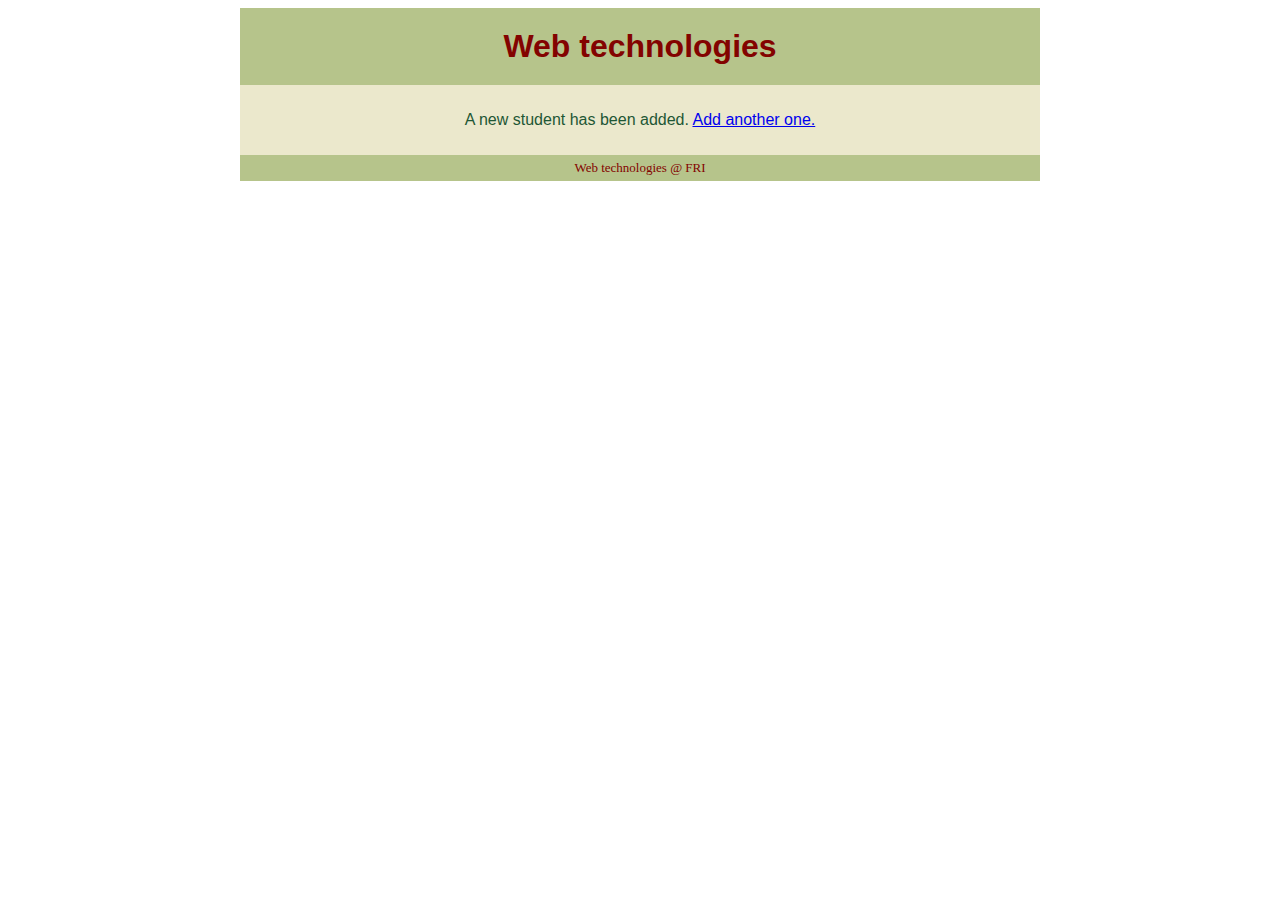
<file: Spletni strežnik/www-data/app_add.html>
<!DOCTYPE html>

<title>Web technologies</title>
<meta charset="UTF-8">
<meta name="viewport" content="width=device-width, initial-scale=1">
<link rel="stylesheet" type="text/css" href="user_style.css" />

    
<header>Web technologies</header>

<div id="content1">
    <p>A new student has been added. <a href="app-index">Add another one.</a></p>
</div>

<footer>Web technologies @ FRI</footer>
</file>
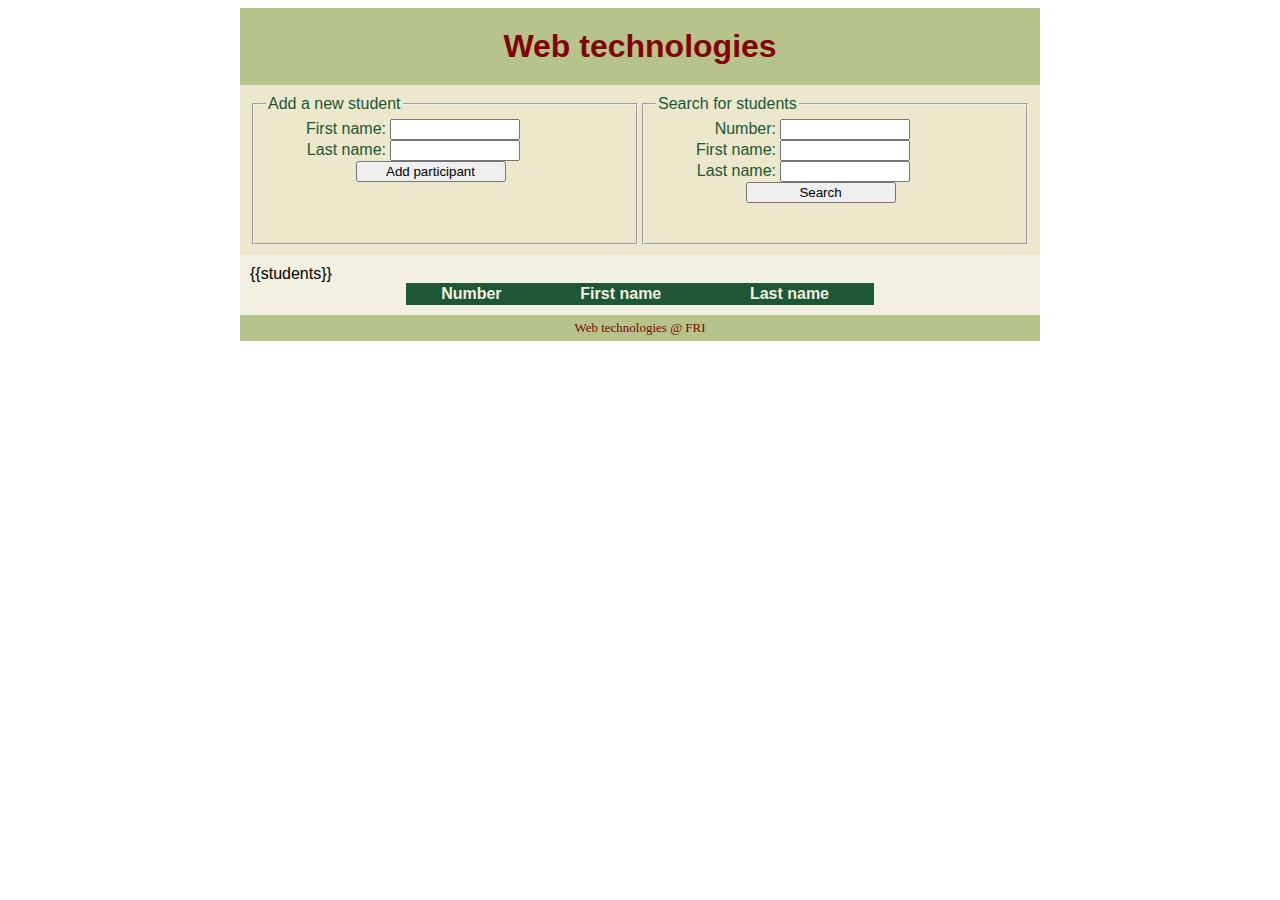
<file: Spletni strežnik/www-data/app_list.html>
<!DOCTYPE html>

<title>Web technologies</title>
<meta charset="UTF-8">
<meta name="viewport" content="width=device-width, initial-scale=1">
<link rel="stylesheet" type="text/css" href="user_style.css"/>

<header>Web technologies</header>

<div id="content1">
    <form action="app-add" method="post">
        <fieldset>
            <legend>Add a new student</legend>
            <label for="first_add">First name: </label>
            <input id="first_add" type="text" name="first" required/>
            <label for="last_add">Last name: </label>
            <input id="last_add" type="text" name="last" required/>
            <button>Add participant</button>
        </fieldset>
    </form>
    <form action="app-index" method="get">
        <fieldset>
            <legend>Search for students</legend>
            <label for="number_search">Number: </label>
            <input id="number_search" type="number" min="1" name="number"/>
            <label for="first_search">First name: </label>
            <input id="first_search" type="text" name="first"/>
            <label for="last_search">Last name: </label>
            <input id="last_search" type="text" name="last"/>
            <button>Search</button>
        </fieldset>
    </form>
</div>

<div id="content2">
    <table>
        <tr>
            <th>Number</th>
            <th>First name</th>
            <th>Last name</th>
        </tr>

        {{students}}

    </table>
</div>

<footer>Web technologies @ FRI</footer>
</file>
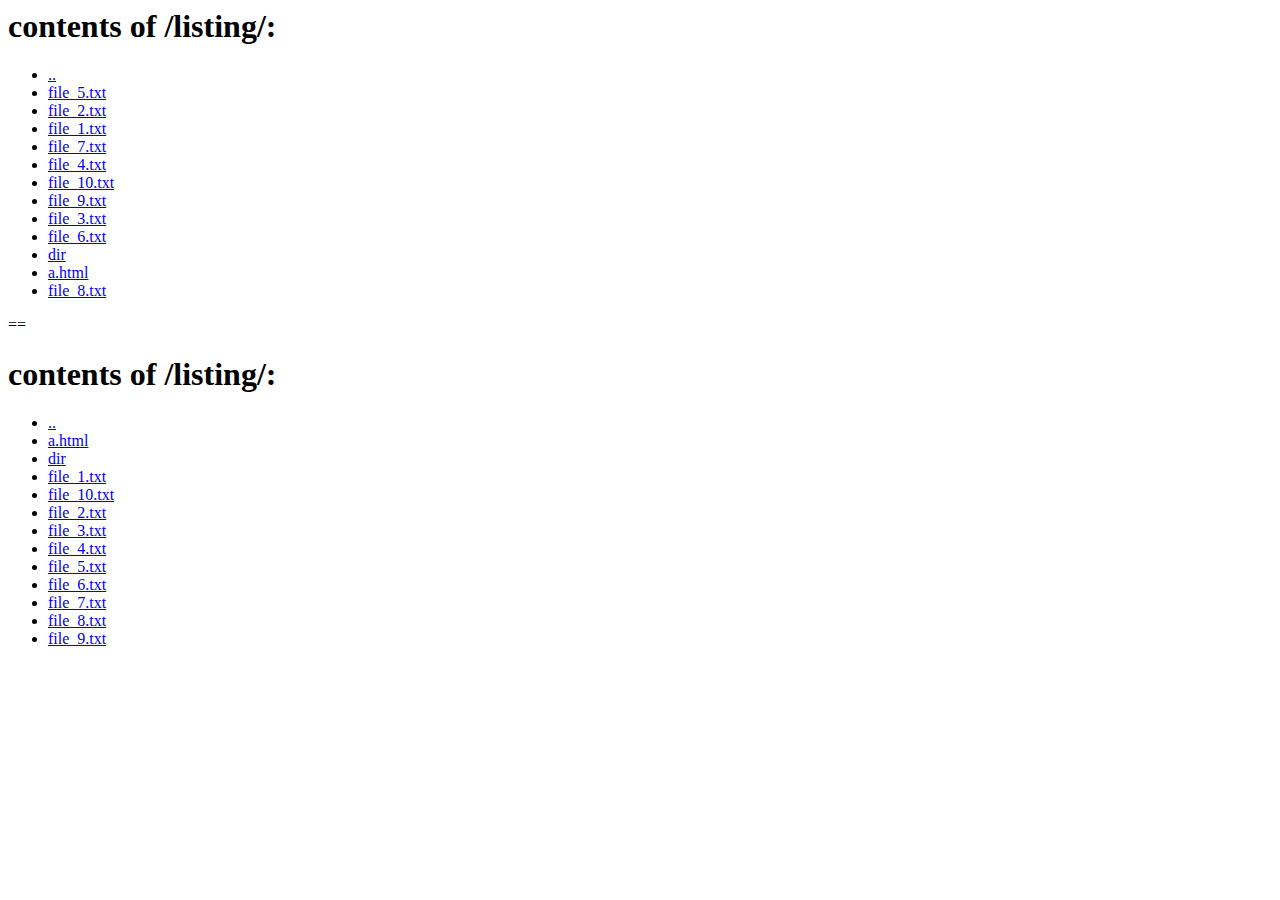
<file: Spletni strežnik/www-data/neki.html>
<html lang="en">
<meta charset="utf-8" />
<title>directory listing: /listing/</title>
<html>

<body>
    <h1>contents of /listing/:</h1>
    <ul>
        <li><a href="..">..</a></li>
        <li><a href="file_5.txt">file_5.txt</a></li>
        <li><a href="file_2.txt">file_2.txt</a></li>
        <li><a href="file_1.txt">file_1.txt</a></li>
        <li><a href="file_7.txt">file_7.txt</a></li>
        <li><a href="file_4.txt">file_4.txt</a></li>
        <li><a href="file_10.txt">file_10.txt</a></li>
        <li><a href="file_9.txt">file_9.txt</a></li>
        <li><a href="file_3.txt">file_3.txt</a></li>
        <li><a href="file_6.txt">file_6.txt</a></li>
        <li><a href="dir">dir</a></li>
        <li><a href="a.html">a.html</a></li>
        <li><a href="file_8.txt">file_8.txt</a>
        </li>
    </ul>
</body>

</html>

</html> == <html lang="en">
<meta charset="utf-8" />
<title>directory listing: /listing/</title>
<html>

<body>
    <h1>contents of /listing/:</h1>
    <ul>
        <li><a href="..">..</a></li>
        <li><a href="a.html">a.html</a></li>
        <li><a href="dir">dir</a></li>
        <li><a href="file_1.txt">file_1.txt</a></li>
        <li><a href="file_10.txt">file_10.txt</a></li>
        <li><a href="file_2.txt">file_2.txt</a></li>
        <li><a href="file_3.txt">file_3.txt</a></li>
        <li><a href="file_4.txt">file_4.txt</a></li>
        <li><a href="file_5.txt">file_5.txt</a></li>
        <li><a href="file_6.txt">file_6.txt</a></li>
        <li><a href="file_7.txt">file_7.txt</a></li>
        <li><a href="file_8.txt">file_8.txt</a></li>
        <li><a href="file_9.txt">file_9.txt</a></li>
    </ul>
</body>

</html>

</html>
</file>
<file: Vaje03/style.css>
body {
	font-family: Arial;
}

table {
	border-collapse: collapse;
	margin: auto;
	width: 60%;
	border: 1px solid #1E5735;
}

td {
	text-align: center;
	border: 1px solid #1E5735;
    padding: 3px 7px 2px 7px;
	/* Prevent text selection */
	-webkit-user-select: none; 
    -moz-user-select: none; 
    -ms-user-select: none;
    user-select: none;
}

th {
	text-align: center;
    background-color: #1E5735;
    color: #F2F0E1;
}

fieldset {
	margin: auto;
	width: 35%;
}

header {
	position: relative;
	font-size: XX-Large;
	font-weight: bold;
	text-align: center;
	padding-bottom: 20px;
	padding-top: 20px;
	color: #830300;
	margin: auto;
	width: 800px;
	background-color: #B6C48B;
}

footer {
	font-family: "Consolas";
	font-size: small;
	text-align: center;
	padding-bottom: 5px;
	padding-top: 5px;
	color: #830300;
	margin: auto;
	width: 800px;
	background-color: #B6C48B;
}

#content1 {
	background-color: #EBE8CC;
	color: #1E5735;	
	margin: auto;
	padding: 10px;
	width: 780px;
}

#content2 {
	background-color: #F2F0E1;
	padding: 10px;
	width: 780px;
	margin: auto;
}

label {
    display: inline-block;
    clear: left;
    width: 120px;
    text-align: right;
}

input, select {
	box-sizing: border-box;
	display: inline-block;
	width: 130px;
}

button {
	position: relative;
	left: 25%;
}
</file>
<file: Vremenska Aplikacija/style.css>
/* Style imports */
@import url('https://fonts.googleapis.com/css2?family=Baloo+2:wght@400;500&display=swap');

* {
    padding: 0;
    margin: 0;
    box-sizing: border-box;
    font-family: 'Baloo 2', cursive;
    color: white;
    overflow-y: hidden;
}

body {
    height: 100vh;
    background: rgb(37, 190, 238);
    background: -moz-linear-gradient(167deg, rgba(37, 190, 238, 0.22) 0%, rgba(33, 172, 216, 1) 47%);
    background: -webkit-linear-gradient(167deg, rgba(37, 190, 238, 0.22) 0%, rgba(33, 172, 216, 1) 47%);
    background: linear-gradient(167deg, rgba(37, 190, 238, 0.22) 0%, rgba(33, 172, 216, 1) 47%);
    filter: progid:DXImageTransform.Microsoft.gradient(startColorstr="#25beee", endColorstr="#21acd8", GradientType=1);
}

nav {
    margin-top: 10vh;
    display: flex;
    justify-content: center;
    align-items: center;
    width: 100%;
}

nav .searchbar input {
    margin: 1vh 1vh 1vh 1vh;
    border-radius: 20px;
    border: none;
    border-collapse: collapse;
    height: 30px;
    padding: 2px 1em 2px 1em;
    color: black;
}

nav .hamburger {
    right: 10vw;
    position: absolute;
    display: flex;

    display: inline-block;
    cursor: pointer;
    z-index: 4;
}

nav .hamburger .n1,
nav .hamburger .n2,
nav .hamburger .n3 {
    width: 35px;
    height: 5px;
    background-color: #ffffff;
    margin: 6px 0;
    transition: 0.4s;
}

.change .n1 {
    transform: translate(0, 11px) rotate(-45deg);
}

.change .n2 {
    opacity: 0;
}

.change .n3 {
    transform: translate(0, -11px) rotate(45deg);
}

.sidebar {
    width: 0vw;
    height: 100vh;
    position: absolute;
    right: 0;
    top: 0;
    background: rgb(37, 190, 238);
    background: -moz-linear-gradient(167deg, rgba(37, 190, 238, 0.22) 0%, rgba(33, 133, 216, 1) 29%);
    background: -webkit-linear-gradient(167deg, rgba(37, 190, 238, 0.22) 0%, rgba(33, 133, 216, 1) 29%);
    background: linear-gradient(167deg, rgba(37, 190, 238, 0.22) 0%, rgba(33, 133, 216, 1) 29%);
    filter: progid:DXImageTransform.Microsoft.gradient(startColorstr="#25beee", endColorstr="#2185d8", GradientType=1);
    z-index: 3;
    transition: background .4s;
    animation: sidebarmenu-close .4s ease-in-out;
    white-space: nowrap;
    display: flex;
    justify-content: space-evenly;
    align-items: center;
    flex-direction: column;
}

.sidebar.closed {
    width: 0vw;
    animation: sidebarmenu-close .4s ease-in-out;
}

.sidebar.active {
    width: 80vw;
    animation: sidebarmenu-open .4s ease-in-out;
}

@keyframes sidebarmenu-open {
    0% {
        translate: 80vw;
    }

    100% {
        translate: 0vw;
    }
}

@keyframes sidebarmenu-close {
    0% {
        width: 80vw;
    }

    100% {
        width: 0vw;
    }
}

.sidebar h1 {
    display: inherit;
    position: inherit;
}

.weatherdisplay {
    display: flex;
    justify-content: center;
    flex-direction: column;
    align-items: center;
    height: 70vh;
}

.weatherdisplay .location {
    height: 10vh;
    font-size: 3vh;
    display: flex;
    justify-content: center;
    align-items: center;
    flex-direction: row;
}

.weatherdisplay .temperature {
    font-size: 3vh;
}

.heart-like-button {
    margin-left: 3vh;
    position: relative;
    width: 40px;
    height: 36px;
}

.heart-like-button:before {
    position: absolute;
    top: 0;
    left: 16.5px;
    transform: rotate(-45deg);
    transform-origin: 0 100%;
    width: 15px;
    height: 25px;
    border-radius: 40px 40px 0 0;
    background-color: #fafafa00;
    border-color: white;
    border: 1.5px solid;
    border-right: none;
    content: "";
    cursor: pointer;
    transition: background .4s;
}

.heart-like-button:after {
    position: absolute;
    top: 0;
    left: 0;
    transform: rotate(45deg);
    transform-origin: 100% 100%;
    width: 15px;
    height: 25px;
    border-radius: 40px 40px 0 0;
    background-color: #fafafa00;
    border-color: white;
    border: 1.5px solid;
    border-left: none;
    content: "";
    cursor: pointer;
    transition: background .4s;
}

.heart-like-button.liked::before,
.heart-like-button.liked::after {
    background-color: #ffffff;
}

.heart-like-button.liked {
    animation: liked .4s ease;
}

@keyframes liked {
    0% {
        transform: scale(.8);
    }

    50% {
        transform: scale(1.1);
    }

    100% {
        transform: scale(1);
    }
}

footer {
    display: flex;
    flex-direction: row;
    align-items: center;
    justify-content: center;
    height: 15vh;
    padding-bottom: 4vh;
}

@media screen and (min-width: 900px) {
    nav .hamburger {
        visibility: hidden;
    }

    .sidebar {
        width: 30vw;
        height: 100vh;
        position: absolute;
        right: 0;
        top: 0;
        z-index: 3;
        white-space: nowrap;
        display: flex;
        justify-content: space-evenly;
        align-items: center;
        flex-direction: column;
        background-color: none;
        background-image: none;
    }

    .sidebar.closed {
        visibility: hidden;
    }
    
    .sidebar.active {
        visibility: hidden;
    }

    @keyframes sidebarmenu-open {
    }
    
    @keyframes sidebarmenu-close {
    }
}
</file>
<file: Spletni strežnik/www-data/style.css>
body {
  margin: 0;
  min-width: 250px;
}

/* Include the padding and border in an element's total width and height */
* {
  box-sizing: border-box;
}

/* Remove margins and padding from the list */
ul {
  margin: 0;
  padding: 0;
}

/* Style the list items */
ul li {
  cursor: pointer;
  position: relative;
  padding: 12px 8px 12px 40px;
  background: #eee;
  font-size: 18px;
  transition: 0.2s;
  
  /* make the list items unselectable */
  -webkit-user-select: none;
  -moz-user-select: none;
  -ms-user-select: none;
  user-select: none;
}

/* Set all odd list items to a different color (zebra-stripes) */
ul li:nth-child(odd) {
  background: #f9f9f9;
}

/* Darker background-color on hover */
ul li:hover {
  background: #ddd;
}

/* When clicked on, add a background color and strike out text */
ul li.checked {
  background: #888;
  color: #fff;
  text-decoration: line-through;
}

/* Add a "checked" mark when clicked on */
ul li.checked::before {
  content: '';
  position: absolute;
  border-color: #fff;
  border-style: solid;
  border-width: 0 2px 2px 0;
  top: 10px;
  left: 16px;
  transform: rotate(45deg);
  height: 15px;
  width: 7px;
}

/* Style the close button */
.close {
  position: absolute;
  right: 0;
  top: 0;
  padding: 12px 16px 12px 16px
}

.close:hover {
  background-color: #f44336;
  color: white;
}

/* Style the header */
.header {
  background-color: #f44336;
  padding: 30px 40px;
  color: white;
  text-align: center;
}

/* Clear floats after the header */
.header:after {
  content: "";
  display: table;
  clear: both;
}

/* Style the input */
input {
  border: none;
  width: 75%;
  padding: 10px;
  float: left;
  font-size: 16px;
}

/* Style the "Add" button */
.addBtn {
  padding: 10px;
  width: 25%;
  background: #d9d9d9;
  color: #555;
  float: left;
  text-align: center;
  font-size: 16px;
  cursor: pointer;
  transition: 0.3s;
}

.addBtn:hover {
  background-color: #bbb;
}
</file>
<file: Vaje04/http_server/style.css>
body {
	font-family: Arial;
}

table {
	border-collapse: collapse;
	margin: auto;
	width: 60%;
	border: 1px solid #1E5735;
}

td {
	text-align: center;
	border: 1px solid #1E5735;
    padding: 3px 7px 2px 7px;
	/* Prevent text selection */
	-webkit-user-select: none;
    -moz-user-select: none;
    -ms-user-select: none;
    user-select: none;
}

th {
	text-align: center;
    background-color: #1E5735;
    color: #F2F0E1;
}

fieldset {
	margin: auto;
	width: 35%;
}

header {
	position: relative;
	font-size: XX-Large;
	font-weight: bold;
	text-align: center;
	padding-bottom: 20px;
	padding-top: 20px;
	color: #830300;
	margin: auto;
	width: 800px;
	background-color: #B6C48B;
}

footer {
	font-family: "Consolas";
	font-size: small;
	text-align: center;
	padding-bottom: 5px;
	padding-top: 5px;
	color: #830300;
	margin: auto;
	width: 800px;
	background-color: #B6C48B;
}

#content1 {
	background-color: #EBE8CC;
	color: #1E5735;
	margin: auto;
	padding: 10px;
	width: 780px;
}

#content2 {
	background-color: #F2F0E1;
	padding: 10px;
	width: 780px;
	margin: auto;
}

label {
    display: inline-block;
    clear: left;
    width: 120px;
    text-align: right;
}

img {
    margin: auto;
    width: 50%;
    display: block;
    padding: 10px;
}

input, select {
	box-sizing: border-box;
	display: inline-block;
	width: 130px;
}

button {
	position: relative;
	left: 25%;
}
</file>
<file: Vaje01/style.css>
*{
    font-family: Arial, Helvetica, sans-serif;
}

body{
    text-align: center;
    height: 100%;
    padding: 0;
    margin: 0;
}

.header{
    text-align: center;
    vertical-align: middle;
    background-color: #63a55d;
    padding: 0.5em 0 0 0.5em;
}

div.table{
    text-align: center;
    display: flex;
    align-items: center;
    flex-direction: column;
    background-color: #b8fbb2;
    padding: 1em 0 1em 0;
    margin: 0;
}

table, th, td{
    border-collapse: collapse;
    border: 1px solid rgb(184, 83, 83);
}

div.form-wrapper{
    display: flex;
    align-items: center;
    flex-direction: column;
    text-align: center;
    padding-top: 1em;
    padding-bottom: 1em;
    background-color: #abda8e;
}

th{
    background-color: rgb(184, 83, 83);
    color: white;
}

th, td {
    padding: 0 15px 0 15px;
    text-align: center;
}

footer{
    background-color: aqua;
    padding: 0.5em 0 0.5em 0;
}
</file>
<file: Vaje02/style.css>
* {
    font-family: Arial, Helvetica, sans-serif;
}

body {
    padding: none;
    margin: 0 0 0 0;
    color: white;
    overflow-x: hidden;
}


header {
    padding: 1em 0 1em 0;
    margin: none;
    background-color: #9a33cc;
    width: 100%;
    text-align: center;
}

header h1 {
    margin: 0;
    padding: 0;
}


.content-flexbox {
    display: flex;
    flex-direction: column;
    row-gap: 2em;
}

nav {
    margin-top: 0.7em;
    display: flex;
    flex-direction: column;
    row-gap: 0.5em;
    align-items: center;
    width: 100%;
}

nav button {
    background-color: #33b5e7;
    border-collapse: collapse;
    border: 0px;
    color: white;
    height: 2.5em;
    font-size: medium;
    width: 17em;
}

nav button:hover {
    cursor: pointer;
    background-color: #2794c0;
}

.text {
    width: 90%;
    color: black;
    margin-left: 5vw;
}

.text div {
    width: 100%;
    text-align: center;
}

.text picture img {
    width: 80%;
    height: auto;
}

.sidetext {
    padding: 1em 2vw 1em 2vw;
    background-color: #33b5e6;
    text-align: center;
}

.sidetext h2 {
    margin-bottom: 1em;
}

footer {
    background-color: #9a33cc;
    text-align: center;
    padding: 1em 0 1em 0;
}

@media screen and (min-width: 600px) {
    nav {
        width: 30vw;
    }

    nav button {
        width: 20vw;
        margin-left: 3vw;
    }

    .content-flexbox {
        display: flex;
        flex-direction: row;
        column-gap: 2em;
    }

    .text {
        width: 50vw;
        margin-left: 1em;
    }

    .sidetext {
        width: 26vw;
        height: fit-content;
    }
}
</file>
<file: Vaje02/style2.css>
* {
    font-family: Arial, Helvetica, sans-serif;
}

body {
    padding: none;
    margin: 0 0 0 0;
    color: white;
    overflow-x: hidden;
}


header {
    padding: 1em 0 1em 0;
    margin: none;
    background-color: #9a33cc;
    width: 100%;
    text-align: center;
}

header h1 {
    margin: 0;
    padding: 0;
}


.content-grid {
    display: grid;
    row-gap: 2em;
}


nav {
    margin-top: 0.7em;
    display: grid;
    row-gap: 0.5em;
    width: 100%;
    text-align: center;
    align-items: center;
    justify-content: center;
}

nav button {
    background-color: #33b5e7;
    border-collapse: collapse;
    border: 0px;
    color: white;
    height: 2.5em;
    font-size: medium;
    width: 17em;
}

nav button:hover {
    cursor: pointer;
    background-color: #2794c0;
}

.text {
    width: 90%;
    color: black;
    margin-left: 5vw;
}

.text div {
    width: 100%;
    text-align: center;
}

.text picture img {
    width: 80%;
    height: auto;
}

.sidetext {
    padding: 1em 2vw 1em 2vw;
    background-color: #33b5e6;
    text-align: center;
}

.sidetext h2 {
    margin-bottom: 1em;
}

footer {
    background-color: #9a33cc;
    text-align: center;
    padding: 1em 0 1em 0;
}

@media screen and (min-width: 600px) {
    nav {
        width: 30vw;
        height: fit-content;
    }

    nav button {
        width: 20vw;
        margin-left: 3vw;
    }

    .content-grid {
        display: flex;
        flex-direction: row;
        column-gap: 2em;
    }

    .text {
        width: 50vw;
        margin-left: 1em;
    }

    .sidetext {
        width: 26vw;
        height: fit-content;
    }
}
</file>
<file: Spletni strežnik/www-data/user_style.css>
* {
	box-sizing: border-box;
}
body {
	font-family: Arial;
}

table {
	border-collapse: collapse;
	margin: auto;
	width: 60%;
	border: 1px solid #1E5735;
}

td {
	text-align: center;
	border: 1px solid #1E5735;
    padding: 3px 7px 2px 7px;
}

th {
	text-align: center;
    background-color: #1E5735;
    color: #F2F0E1;
}

form {
	display: inline-block;
	width: 60%;
	margin: auto;
}

fieldset {
	height: 150px;
	/*display: flex;*/
}

header {
	position: relative;
	font-size: XX-Large;
	font-weight: bold;
	text-align: center;
	padding-bottom: 20px;
	padding-top: 20px;
	color: #830300;
	margin: auto;
	width: 800px;
	background-color: #B6C48B;
}

footer {
	font-family: "Consolas";
	font-size: small;
	text-align: center;
	padding-bottom: 5px;
	padding-top: 5px;
	color: #830300;
	margin: auto;
	width: 800px;
	background-color: #B6C48B;
}

#content1 {
	background-color: #EBE8CC;
	display: flex;
	justify-content: center;
    align-items: center;
	color: #1E5735;	
	margin: auto;
	padding: 10px;
	width: 800px;
}

#content2 {
	background-color: #F2F0E1;
	width: 800px;
	padding: 10px;
	margin: auto;
}

label {
    display: inline-block;
    clear: left;
    width: 120px;
    text-align: right;
}

input {
	display: inline-block;
	width: 130px;
}

button {
	position: relative;
	display: inline-block;
	width: 150px;
	left: 25%;
}
</file>
